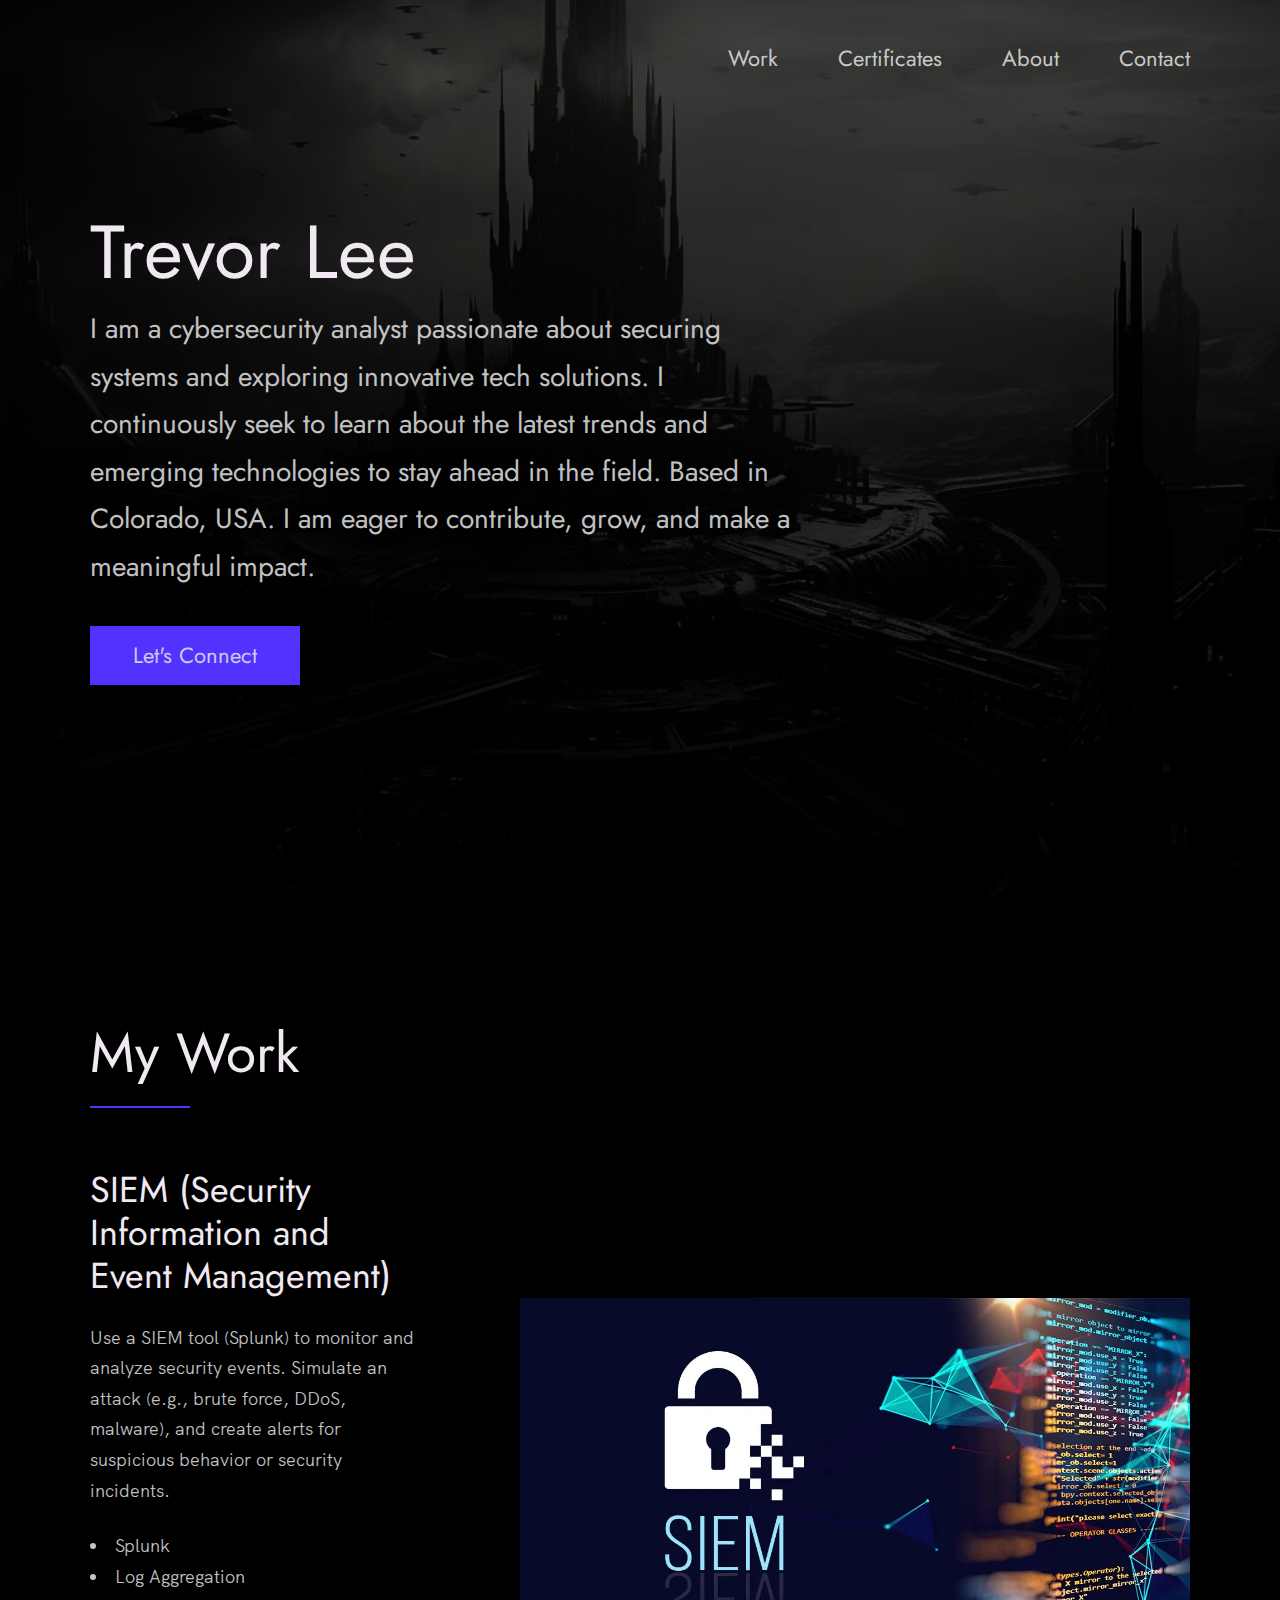
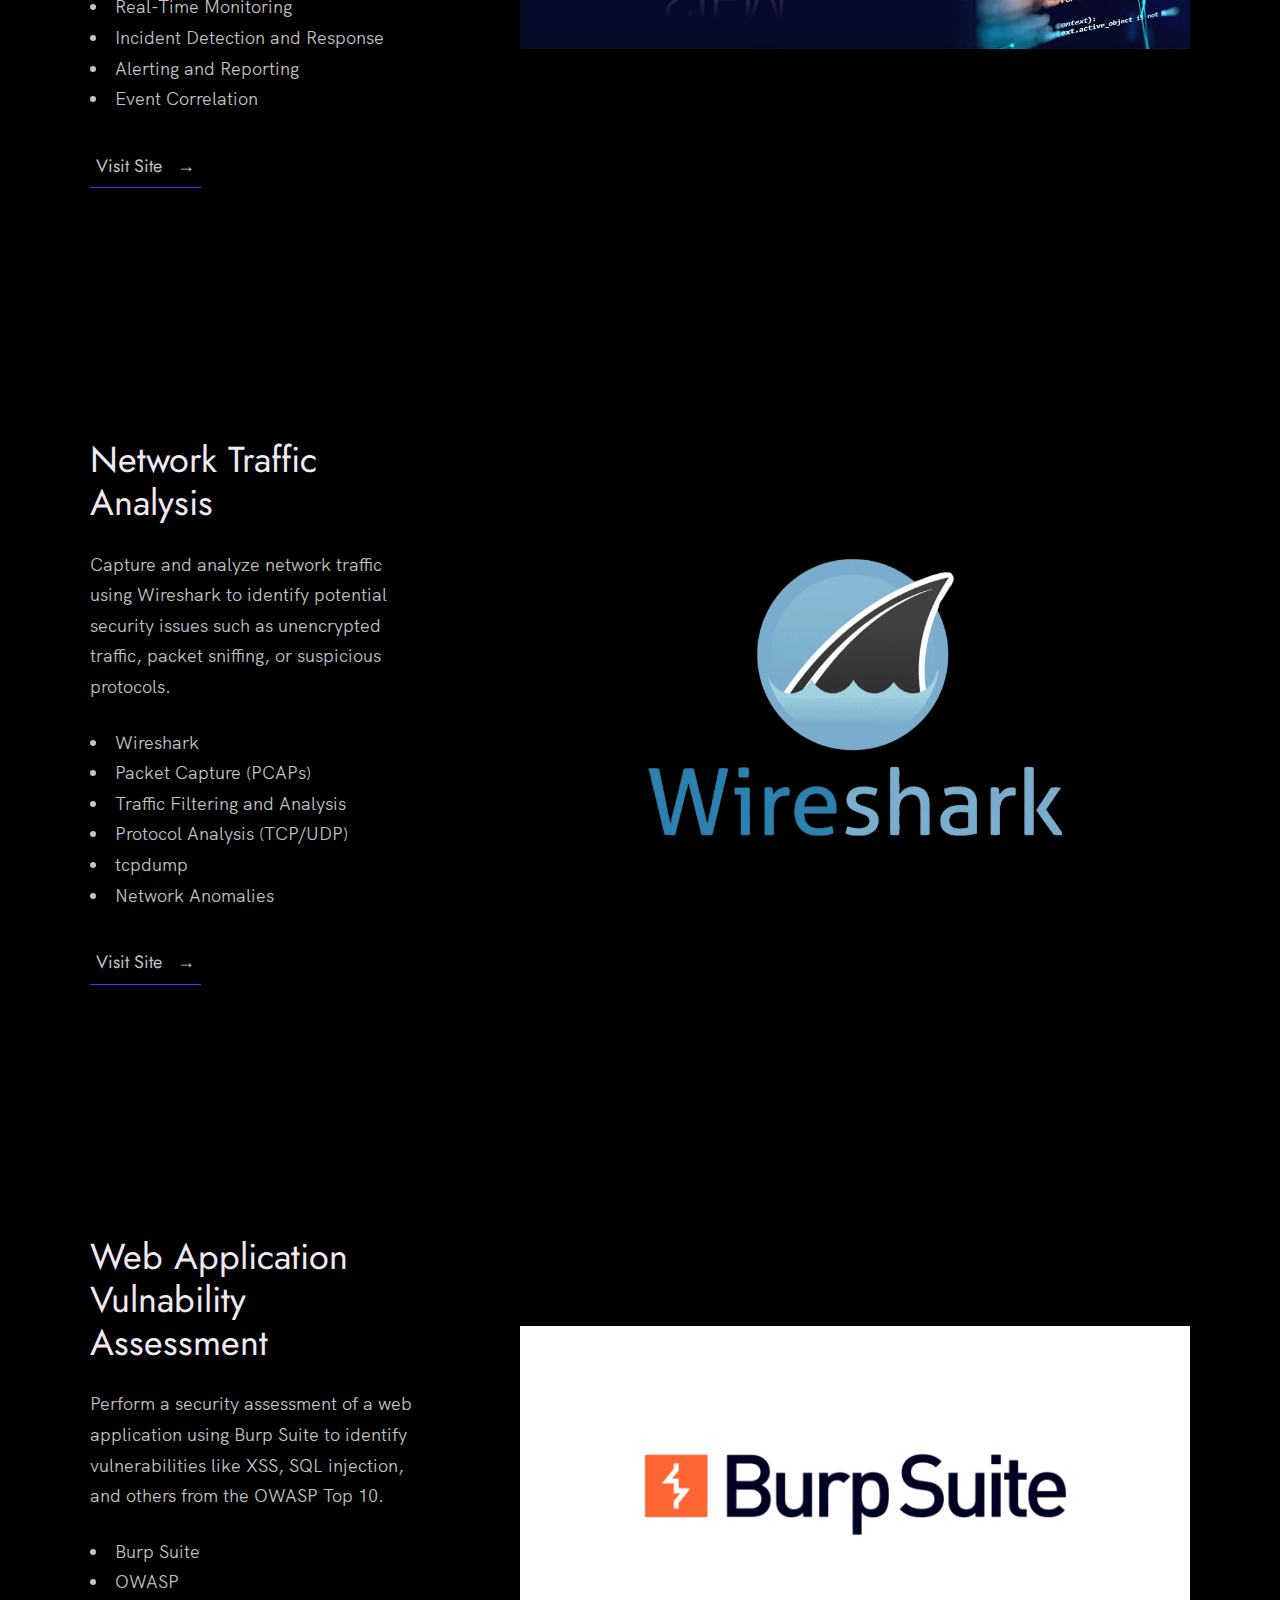
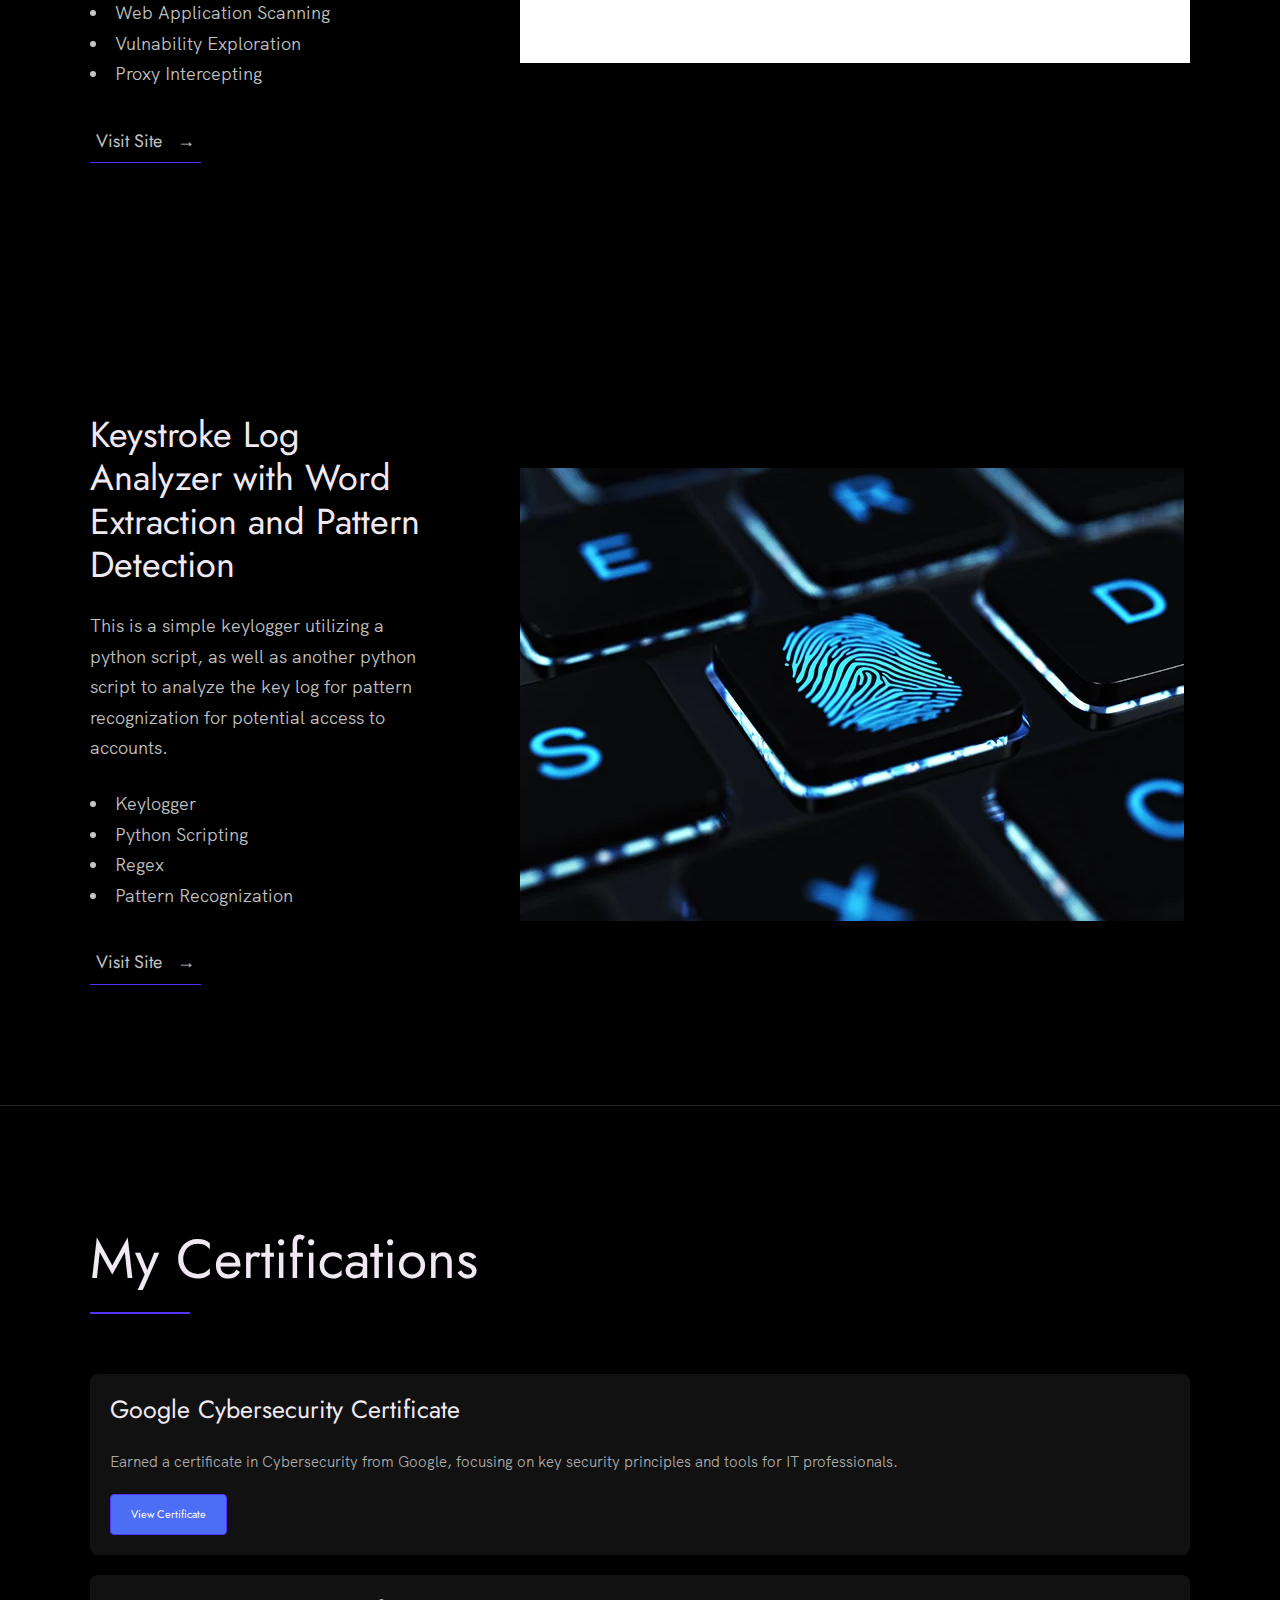
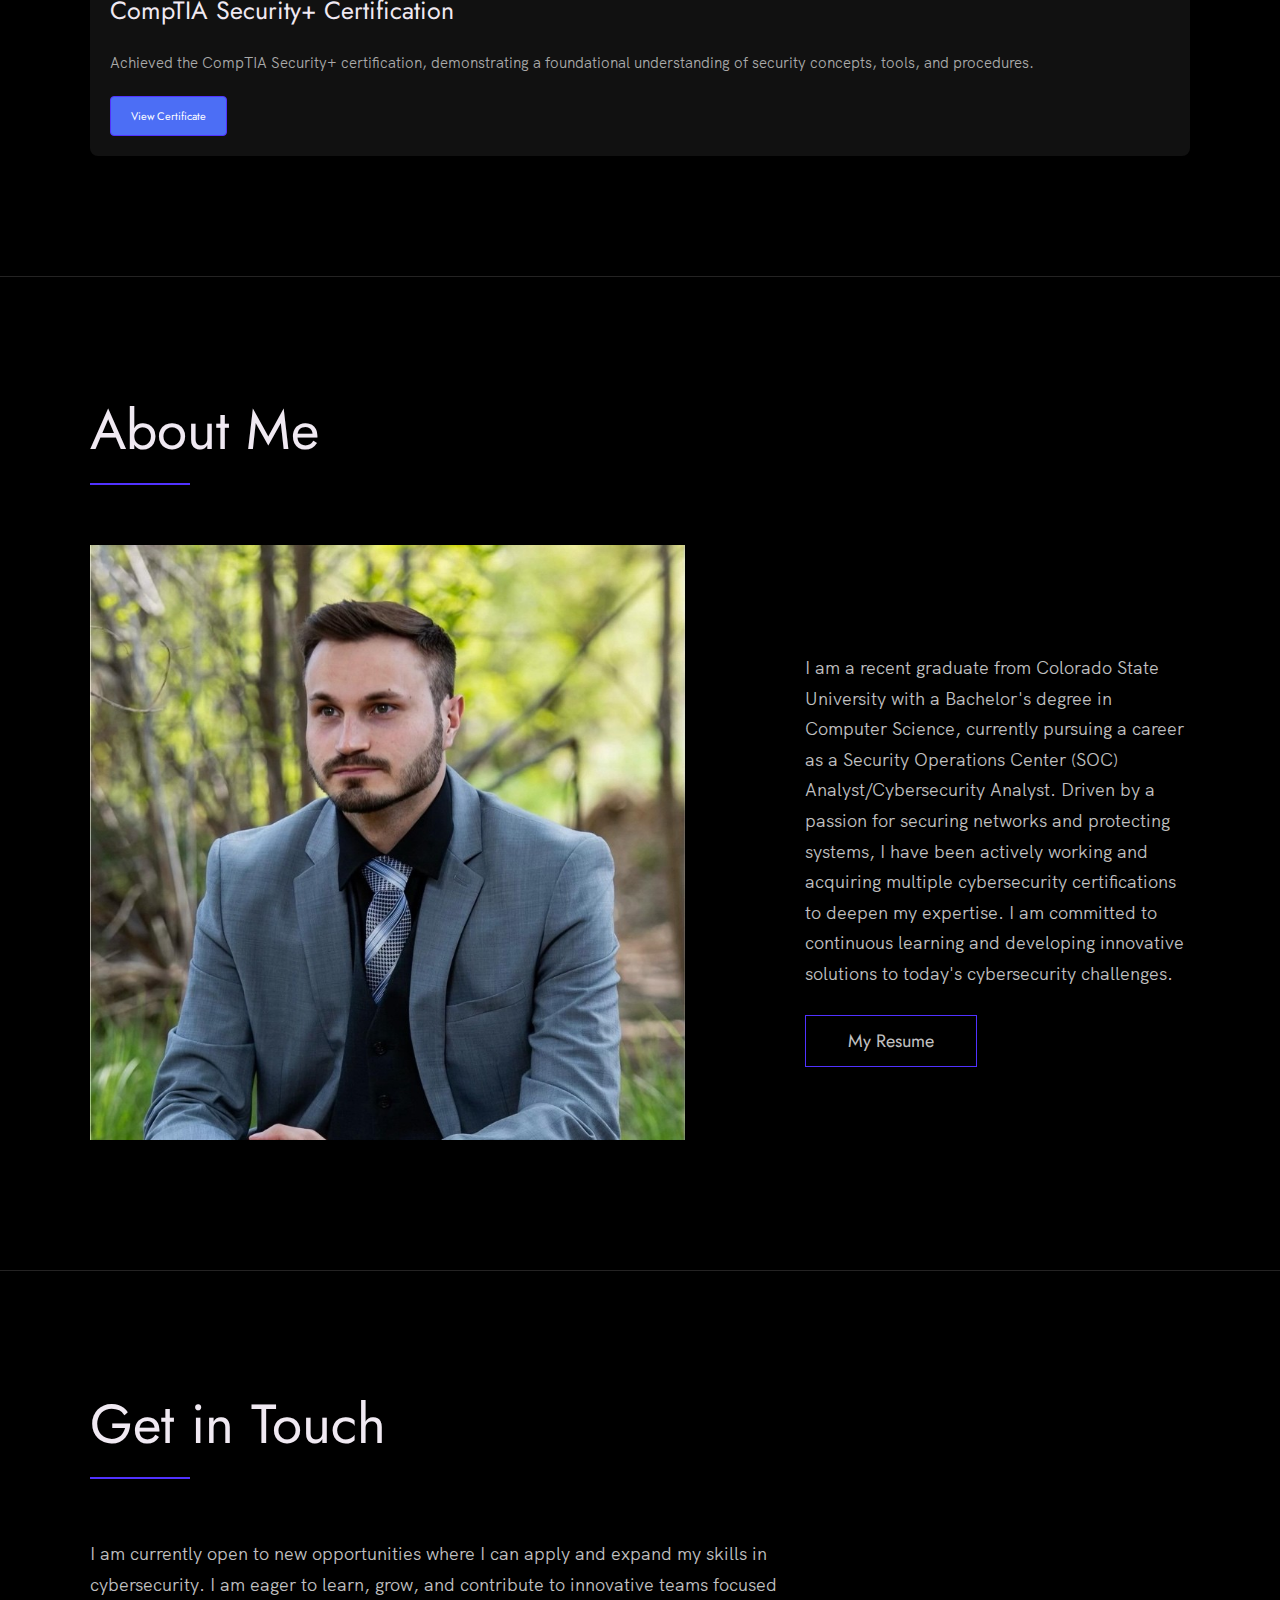
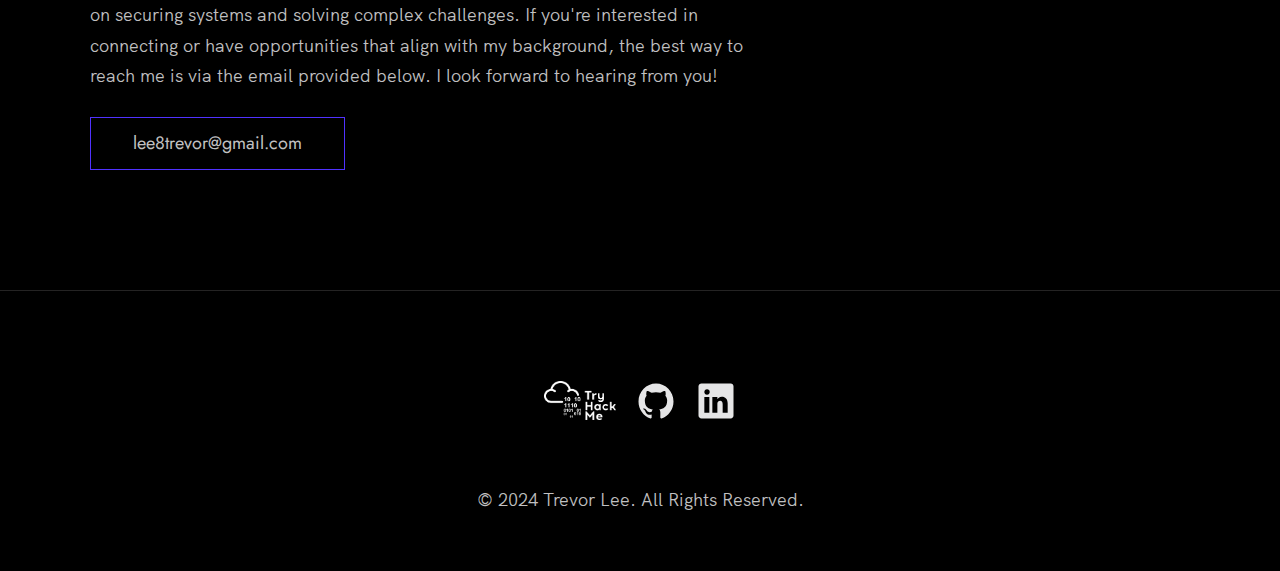
<file: index.html>
<!DOCTYPE html>
<html lang="en">

<head>
  <meta charset="UTF-8" />
  <meta name="viewport" content="width=device-width, initial-scale=1.0" />
  <link rel="shortcut icon" type="image/png" href="./images/TCL_1.png" />

  <!-- Put your site title here -->
  <title>
    Trevor Lee | Portfolio
  </title>

  <meta name="description" content="Add small description of yourslef.">
  <!-- Add some coding keywords below, Ex: (React, CSS etc) -->
  <meta name="keywords" content="Put your name, skills and some coding keywords" />
  <link rel="stylesheet" href="index.css" />
</head>

<body>

  <!-- ***** Header ***** -->

  <header class="header" role="banner" id="top">
    <div class="row">
      <nav class="nav" role="navigation">
        <ul class="nav__items">
          <li class="nav__item"><a href="#work" class="nav__link">Work</a></li>
          <li class="nav__item"><a href="#certificates" class="nav__link">Certificates</a></li>
          <li class="nav__item">
            <a href="#about" class="nav__link">About</a>
          </li>
          <li class="nav__item">
            <a href="#contact" class="nav__link">Contact</a>
          </li>
        </ul>
      </nav>
    </div>
    <div class="header__text-box row">
      <div class="header__text">
        <h1 class="heading-primary">
          <!-- Replace the following name with your name -->
          <span>Trevor Lee</span>
        </h1>
        <!-- Put a small paragraph about yourself -->
        <p>I am a cybersecurity analyst passionate about securing systems and exploring innovative tech solutions. I continuously seek to learn about the latest trends and emerging technologies to stay ahead in the field. 
           Based in Colorado, USA. I am eager to contribute, grow, and make a meaningful impact. </p>
        <a href="#contact" class="btn btn--blue">Let's Connect</a>
      </div>
    </div>
  </header>

  <main role="main">

    <!-- ***** Work ***** -->

    <section class="work" id="work">
      <div class="row">
        <h2>My Work</h2>
        <div class="work__boxes">

          <!-- Each div with the work__box class is a project. -->

          <div class="work__box">
            <div class="work__text">
              <h3>SIEM (Security Information and Event Management)</h3>
              <p>
                Use a SIEM tool (Splunk) to monitor and analyze security events. 
                Simulate an attack (e.g., brute force, DDoS, malware), and create alerts for suspicious behavior or security incidents.
              </p>
              <ul class="work__list">
                <li>Splunk</li>
                <li>Log Aggregation</li>
                <li>Real-Time Monitoring</li>
                <li>Incident Detection and Response</li>
                <li>Alerting and Reporting</li>
                <li>Event Correlation</li>
              </ul>

              <div class="work__links">
                <a href="project1.html" target="_blank" class="link__text">
                  Visit Site <span>&rarr;</span>
                </a>
                <!--
                <a href="project1.html" title="View Source Code" target="_blank">
                  <img src="./images/github.svg" class="work__code" alt="GitHub">
                </a>
                -->
              </div>
            </div>
            <div class="work__image-box">
              <img src="./images/what-is-siem.webp" class="work__image" alt="Project 1" />
            </div>
          </div>

          <div class="work__box">
            <div class="work__text">
              <h3>Network Traffic Analysis</h3>
              <p>
                Capture and analyze network traffic using Wireshark to identify potential security issues such as 
                unencrypted traffic, packet sniffing, or suspicious protocols.
              </p>
              <ul class="work__list">
                <li>Wireshark</li>
                <li>Packet Capture (PCAPs)</li>
                <li>Traffic Filtering and Analysis</li>
                <li>Protocol Analysis (TCP/UDP)</li>
                <li>tcpdump</li>
                <li>Network Anomalies</li>
              </ul>

              <div class="work__links">
                <a href="project2.html" target="_blank" class="link__text">
                  Visit Site <span>&rarr;</span>
                </a>
              </div>
            </div>
            <div class="work__image-box">
              <img src="./images/Wireshark.webp" class="work__image" alt="Project 2" />
            </div>
          </div>

          <div class="work__box">
            <div class="work__text">
              <h3>Web Application Vulnability Assessment</h3>
              <p>
                Perform a security assessment of a web application using Burp Suite 
                to identify vulnerabilities like XSS, SQL injection, and others from the OWASP Top 10.
              </p>
              <ul class="work__list">
                <li>Burp Suite</li>
                <li>OWASP</li>
                <li>Web Application Scanning</li>
                <li>Vulnability Exploration</li>
                <li>Proxy Intercepting</li>
              </ul>

              <div class="work__links">
                <a href="project3.html" target="_blank" class="link__text">
                  Visit Site <span>&rarr;</span>
                </a>
              </div>
            </div>
            <div class="work__image-box">
              <img src="./images/burp2.png" class="work__image" alt="Project 3" />
            </div>
          </div>
          <div class="work__box">
            <div class="work__text">
              <h3>Keystroke Log Analyzer with Word Extraction and Pattern Detection</h3>
              <p>
                This is a simple keylogger utilizing a python script, as well as another python script
                 to analyze the key log for pattern recognization for potential access to accounts.
              </p>
              <ul class="work__list">
                <li>Keylogger</li>
                <li>Python Scripting</li>
                <li>Regex</li>
                <li>Pattern Recognization</li>
              </ul>

              <div class="work__links">
                <a href="project4.html" target="_blank" class="link__text">
                  Visit Site <span>&rarr;</span>
                </a>
              </div>
            </div>
            <div class="work__image-box">
              <img src="./images/keylogger.webp" class="work__image" alt="Project 4" />
            </div>
          </div>
        </div>
      </div>
    </section>

    <!-- ***** Certificates ***** -->

    <section class="certificates" id="certificates">
      <div class="row">
        <h2>My Certifications</h2>
        <div class="certificates__list">
          <div class="certificate__box">
            <h3>Google Cybersecurity Certificate</h3>
            <p>Earned a certificate in Cybersecurity from Google, focusing on key security principles and tools for IT professionals.</p>
            <a href="https://www.coursera.org/account/accomplishments/professional-cert/4SEHAYLNLQ9C?utm_source=link&utm_medium=certificate&utm_content=cert_image&utm_campaign=pdf_header_button&utm_product=prof" target="_blank" class="btn btn--blue">View Certificate</a>
          </div>

          <div class="certificate__box">
            <h3>CompTIA Security+ Certification</h3>
            <p>Achieved the CompTIA Security+ certification, demonstrating a foundational understanding of security concepts, tools, and procedures.</p>
            <a href="https://www.certmetrics.com/comptia/public/verification.aspx?code=3T722F97KRK0VY38" target="_blank" class="btn btn--blue">View Certificate</a>
          </div>
        </div>
      </div>
    </section>





    <section class="about" id="about">
      <div class="row">
        <h2>About Me</h2>
        <div class="about__content">
          <div class="about__text">
            <!-- Replace the below paragraph with info about yourself -->
            <p>
              I am a recent graduate from Colorado State University with a Bachelor's degree
              in Computer Science, currently pursuing a career as a Security Operations Center (SOC) Analyst/Cybersecurity Analyst.
              Driven by a passion for securing networks and protecting systems, I have been actively working and acquiring multiple 
              cybersecurity certifications to deepen my expertise. 
              I am committed to continuous learning and developing innovative solutions to today's cybersecurity challenges.
            </p>
            <!-- Provide a link to your resume -->
            <!-- Provide a link to your resume -->

            <a href="Trevor Lee's Resume .pdf" class="btn" target="_blank">My Resume</a>
          </div>


          <div class="about__photo-container">
            <!-- Add a nice photo of yourself -->
            <img class="about__photo" src="./images/Port_image.jpg" alt="" />
          </div>
        </div>
      </div>
    </section>
  </main>

  <!-- ***** Contact ***** -->

  <section class="contact" id="contact">
    <div class="row">
      <h2>Get in Touch</h2>
      <div class="contact__info">
        <p>
          I am currently open to new opportunities where I can apply and expand my skills in cybersecurity.
           I am eager to learn, grow, and contribute to innovative teams focused on securing systems and solving complex challenges.
           If you're interested in connecting or have opportunities that align with my background, the best way to reach me is via the email provided below. 
           I look forward to hearing from you!
        </p>
        <!-- Replace the email with yours -->
        <a href="mailto:lee8trevor@gmail.com" class="btn">lee8trevor@gmail.com</a>
      </div>
    </div>
  </section>

  <!-- ***** Footer ***** -->

  <footer role="contentinfo" class="footer">
    <div class="row">
      <!-- Update the links to point to your accounts -->
      <ul class="footer__social-links">
        <li class="footer__social-link-item">
          <a href="https://tryhackme.com/r/p/lee8trevor" target="_blank" title="Link to TryHackMe">
            <img src="./images/THMlogo-gray_scale.png" class="footer__social-image" alt="Twitter">
          </a>
        </li>
        <li class="footer__social-link-item">
          <a href="https://github.com/Trevor23Lee" target="_blank" title="Link to Github Profile">
            <img src="./images/github.svg" class="footer__social-image" alt="Github">
          </a>
        </li>
        <li class="footer__social-link-item">
          <a href="https://www.linkedin.com/in/trevor-lee-801921231/" target="_blank" title="Link to Linkedin Profile">
            <img src="./images/linkedin.svg"  class="footer__social-image" alt="Linkedin">
          </a>
        </li>
      </ul>
      <p>&copy; 2024 Trevor Lee. All Rights Reserved.</p>
    </div>
  </footer>

  <a href="#top" class="back-to-top" title="Back to Top">
    <img src="./images/arrow-up.svg" alt="Back to Top" class="back-to-top__image"/>
  </a>
  <script src="./index.js"></script>
</body>

</html>
</file>
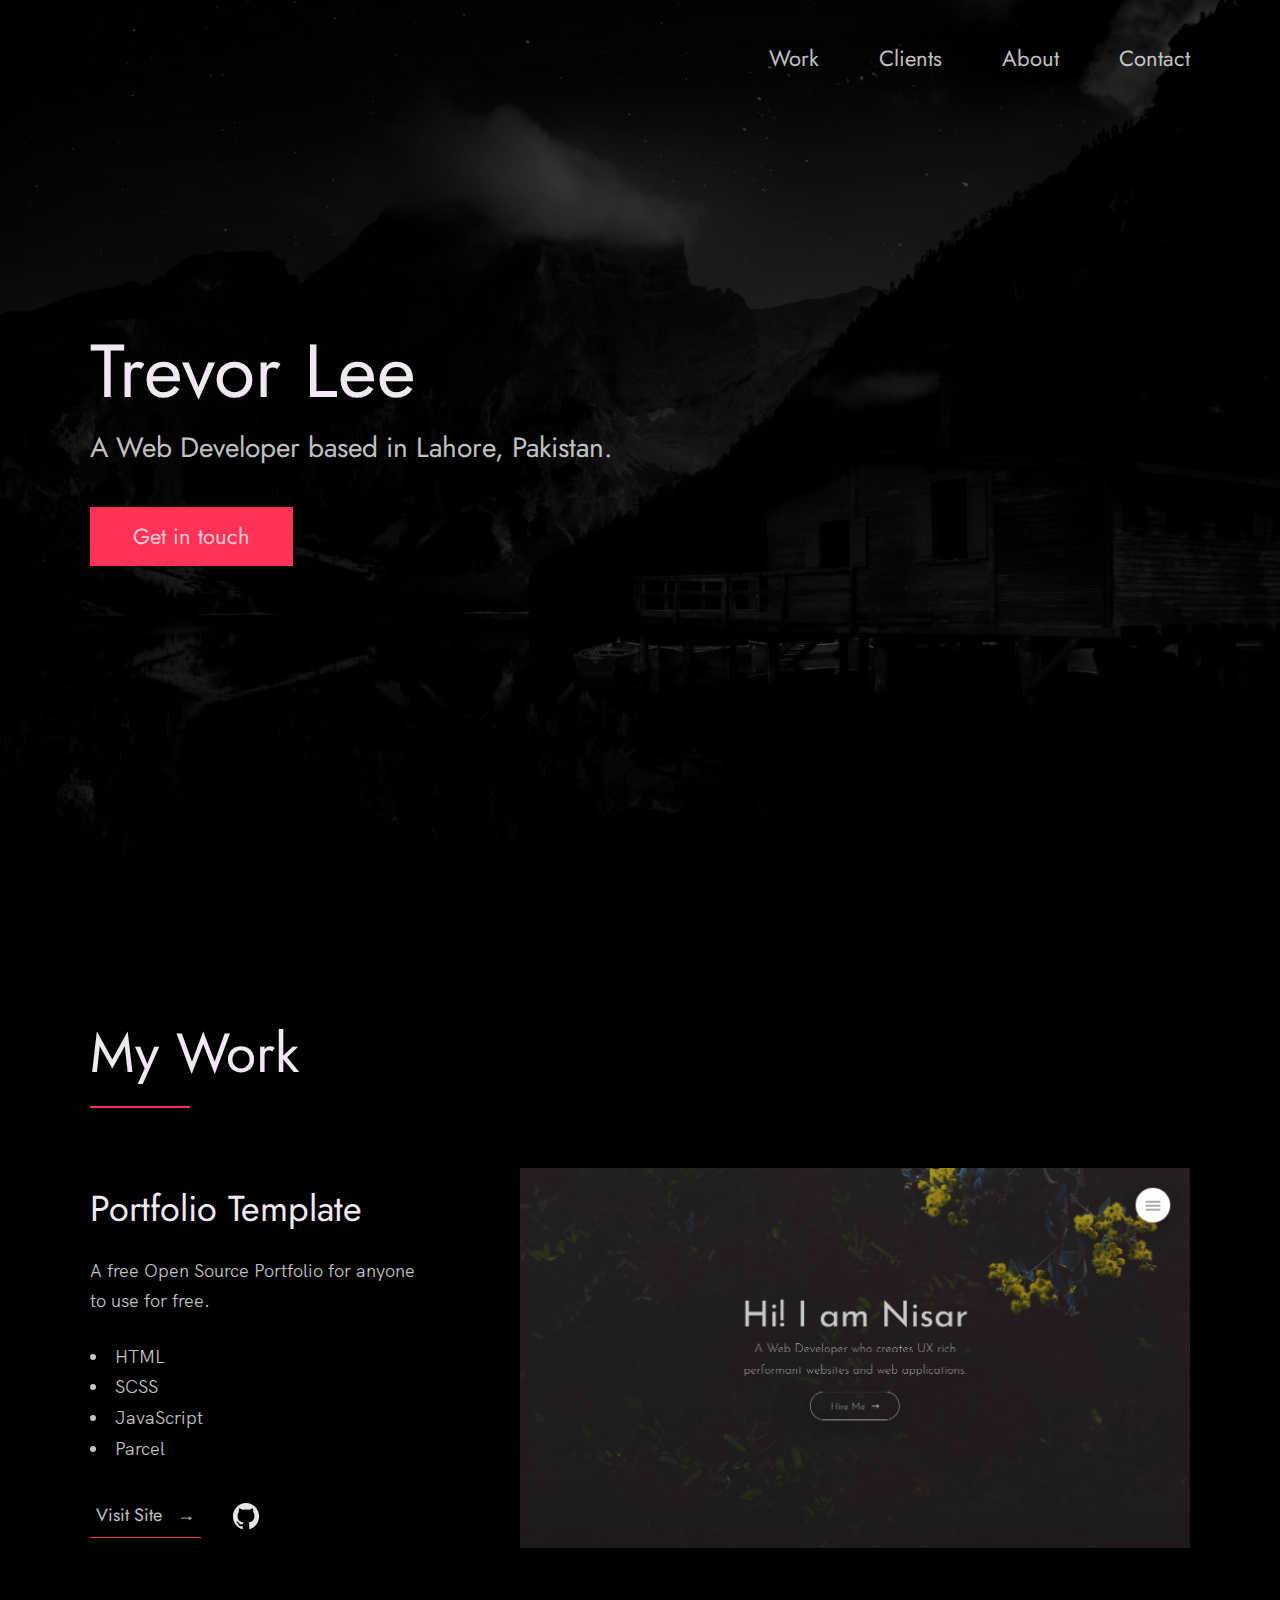
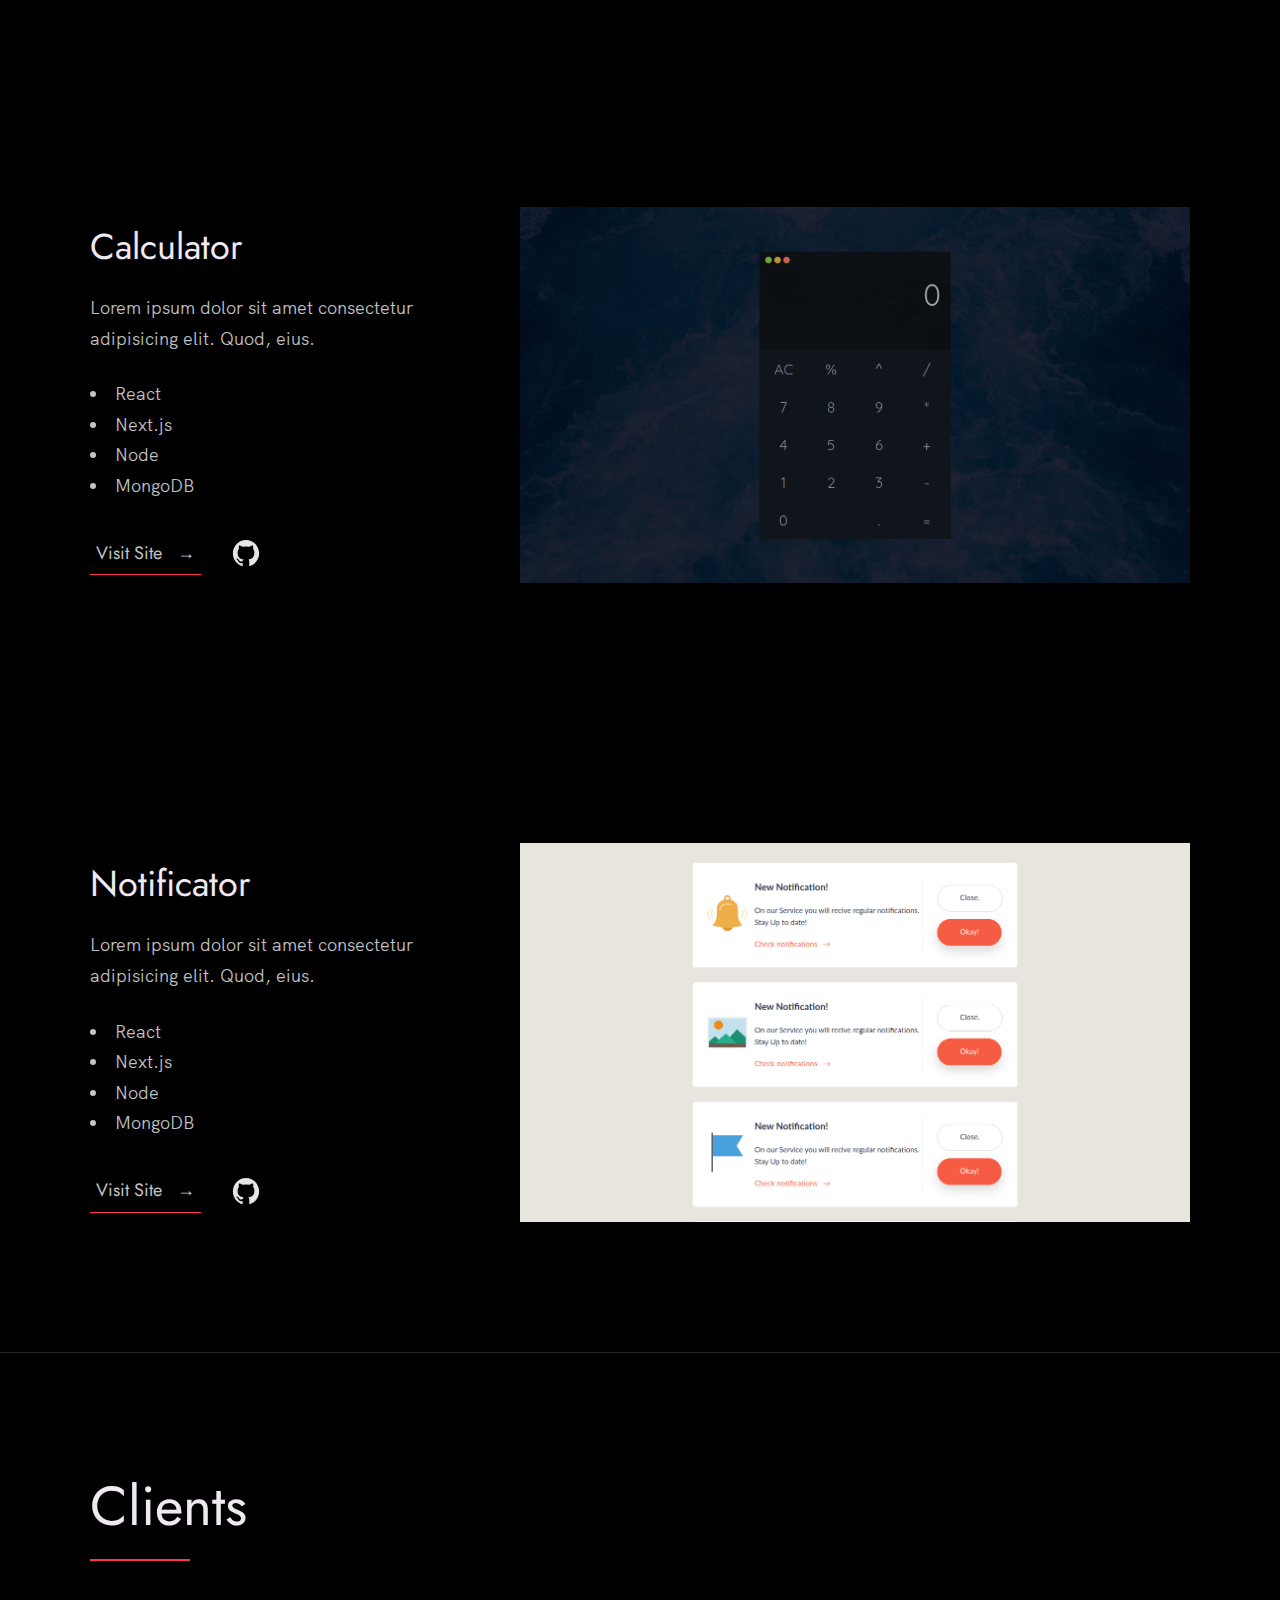
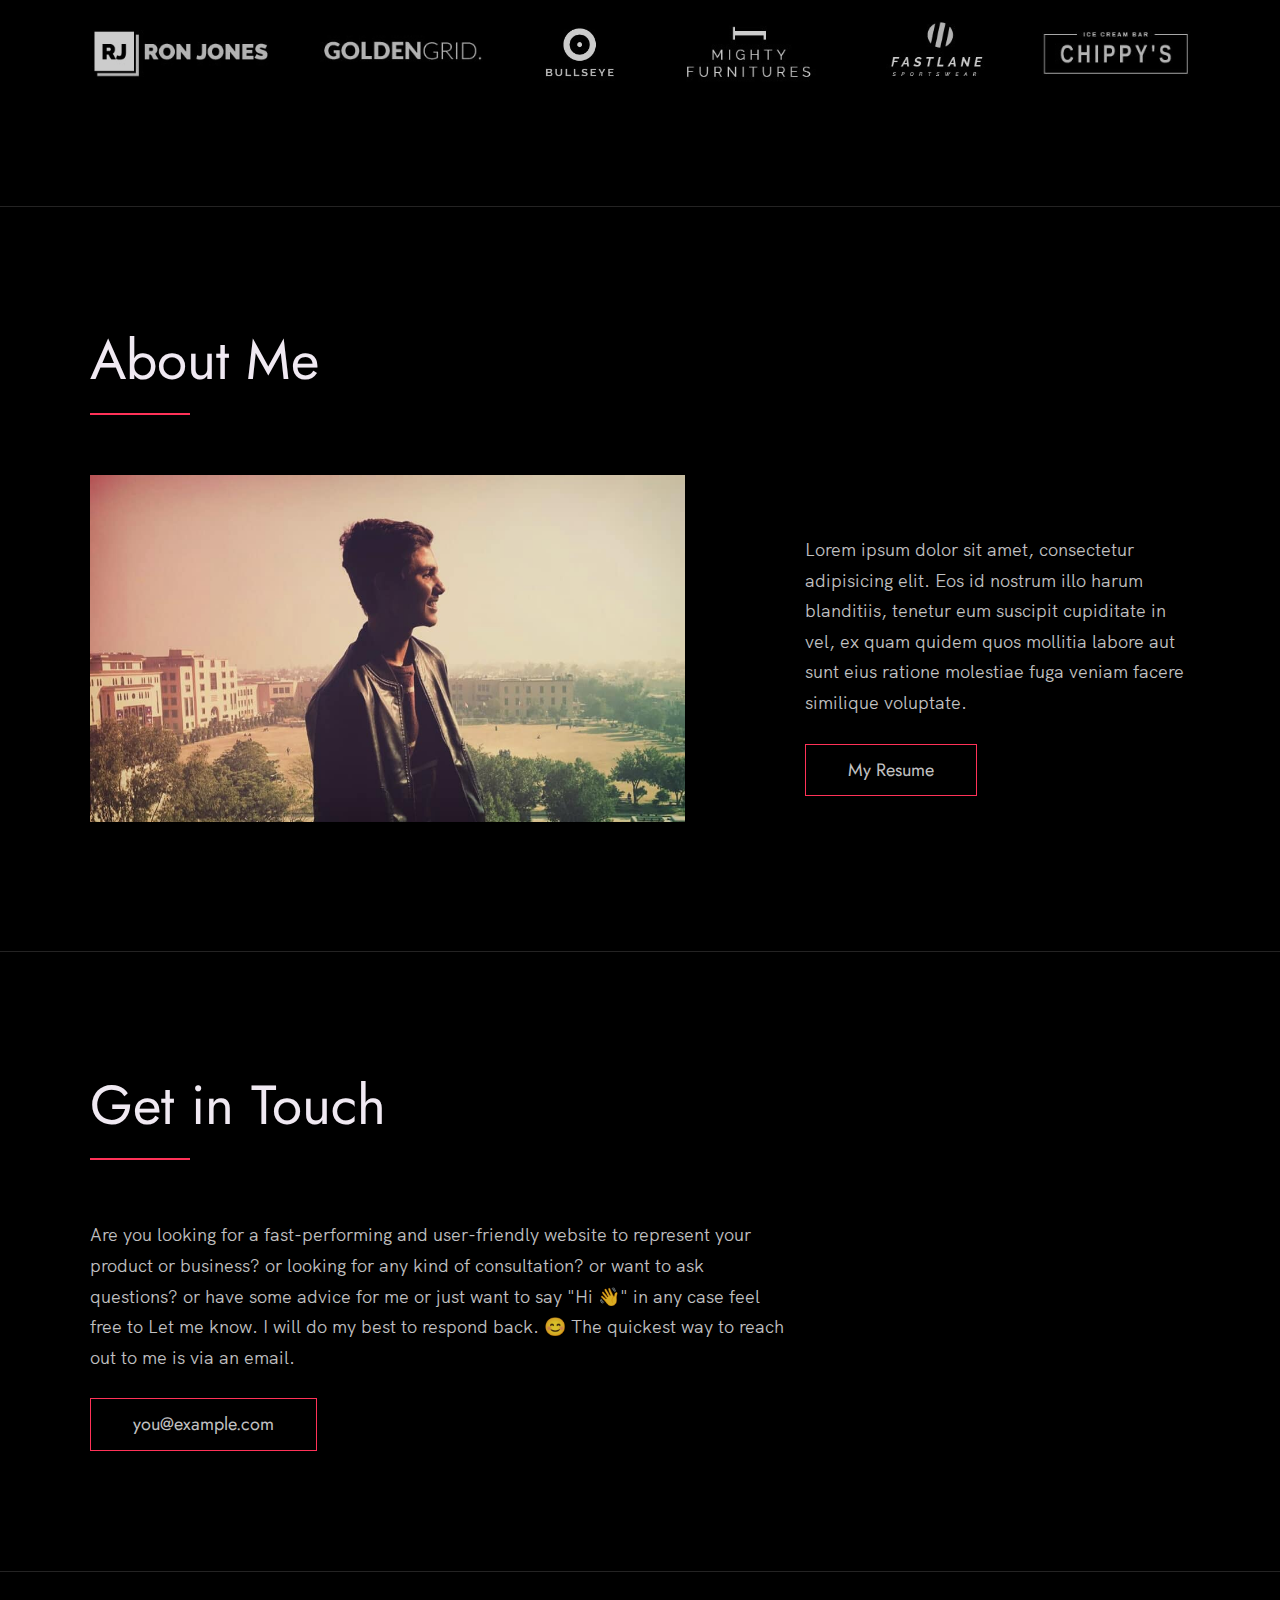
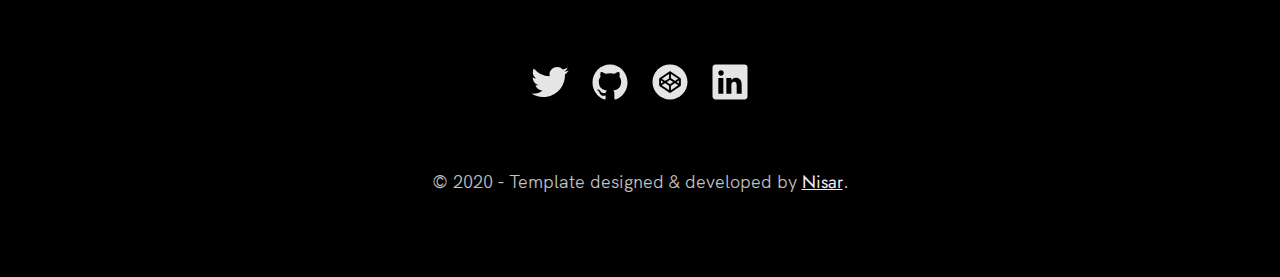
<file: port-temp/index.html>
<!-- 
  Hello 😊.

  This template is designed and developed by Nisar Hassan Naqvi
  for anyone to use for free or customize the way they like.

  Github Repo: https://github.com/nisarhassan12/portfolio-template/
  My Website: https://nisar.dev

  For business & inquires, contact me => syednisarhassan12@gmail.com
-->

<!--
  Follow the instructions written in comments to create your stunning portfolio
-->

<!DOCTYPE html>
<html lang="en">

<head>
  <meta charset="UTF-8" />
  <meta name="viewport" content="width=device-width, initial-scale=1.0" />
  <link rel="shortcut icon" type="image/png" href="./images/favicon.png" />

  <!-- Put your site title here -->
  <title>
    Syed Ali Hussnain | A Web Developer based in Lahore, Pakistan.
  </title>

  <meta name="description" content="Add small description of yourslef.">
  <!-- Add some coding keywords below, Ex: (React, CSS etc) -->
  <meta name="keywords" content="Put your name, skills and some coding keywords" />
  <link rel="stylesheet" href="index.css" />
</head>

<body>

  <!-- ***** Header ***** -->

  <header class="header" role="banner" id="top">
    <div class="row">
      <nav class="nav" role="navigation">
        <ul class="nav__items">
          <li class="nav__item"><a href="#work" class="nav__link">Work</a></li>
          <li class="nav__item"><a href="#clients" class="nav__link">Clients</a></li>
          <li class="nav__item">
            <a href="#about" class="nav__link">About</a>
          </li>
          <li class="nav__item">
            <a href="#contact" class="nav__link">Contact</a>
          </li>
        </ul>
      </nav>
    </div>
    <div class="header__text-box row">
      <div class="header__text">
        <h1 class="heading-primary">
          <!-- Replace the following name with your name -->
          <span>Trevor Lee</span>
        </h1>
        <!-- Put a small paragraph about yourself -->
        <p>A Web Developer based in Lahore, Pakistan.</p>
        <a href="#contact" class="btn btn--pink">Get in touch</a>
      </div>
    </div>
  </header>

  <main role="main">

    <!-- ***** Work ***** -->

    <section class="work" id="work">
      <div class="row">
        <h2>My Work</h2>
        <div class="work__boxes">

          <!-- Each div with the work__box class is a project. -->

          <div class="work__box">
            <div class="work__text">
              <h3>Portfolio Template</h3>
              <p>
                A free Open Source Portfolio for anyone to use for free.
              </p>
              <ul class="work__list">
                <li>HTML</li>
                <li>SCSS</li>
                <li>JavaScript</li>
                <li>Parcel</li>
              </ul>

              <div class="work__links">
                <a href="https://nisar.surge.sh" target="_blank" class="link__text">
                  Visit Site <span>&rarr;</span>
                </a>
                <a href="https://github.com/nisarhassan12/portfolio" title="View Source Code" target="_blank">
                  <img src="./images/github.svg" class="work__code" alt="GitHub">
                </a>
              </div>
            </div>
            <div class="work__image-box">
              <img src="./images/project-1.png" class="work__image" alt="Project 1" />
            </div>
          </div>

          <div class="work__box">
            <div class="work__text">
              <h3>Calculator</h3>
              <p>
                Lorem ipsum dolor sit amet consectetur adipisicing elit. Quod,
                eius.
              </p>
              <ul class="work__list">
                <li>React</li>
                <li>Next.js</li>
                <li>Node</li>
                <li>MongoDB</li>
              </ul>

              <div class="work__links">
                <a href="#" class="link__text">
                  Visit Site <span>&rarr;</span>
                </a>
                <a href="#">
                  <img src="./images/github.svg" class="work__code" title="View Source Code" alt="GitHub">
                </a>
              </div>
            </div>
            <div class="work__image-box">
              <img src="./images/project-2.png" class="work__image" alt="Project 1" />
            </div>
          </div>

          <div class="work__box">
            <div class="work__text">
              <h3>Notificator</h3>
              <p>
                Lorem ipsum dolor sit amet consectetur adipisicing elit. Quod,
                eius.
              </p>
              <ul class="work__list">
                <li>React</li>
                <li>Next.js</li>
                <li>Node</li>
                <li>MongoDB</li>
              </ul>

              <div class="work__links">
                <a href="#" class="link__text">
                  Visit Site <span>&rarr;</span>
                </a>
                <a href="#">
                  <img src="./images/github.svg" class="work__code" title="View Source Code" alt="GitHub">
                </a>
              </div>
            </div>
            <div class="work__image-box">
              <img src="./images/project-3.png" class="work__image" alt="Project 3" />
            </div>
          </div>
        </div>
      </div>
    </section>

    <!-- ***** Clients ***** -->

    <section class="client" id="clients">
      <div class="row">
        <h2>Clients</h2>
        <div class="client__logos">
          <!-- Add logos of the clients or companies you'have worked with. -->
          <img src="./images/ronjones.png" class="client__logo" alt="Company 2" />
          <img src="./images/goldengrid.png" class="client__logo" alt="Company 3" />
          <img src="./images/bullseye.png" class="client__logo" alt="Company 1" />
          <img src="./images/mighty-furnitures.png" class="client__logo" alt="Company 1" />
          <img src="./images/fastlane.png" class="client__logo" alt="Company 3" />
          <img src="./images/chippy.png" class="client__logo" alt="Company 1" />
        </div>
      </div>
    </section>

    <!-- ***** About ***** -->

    <section class="about" id="about">
      <div class="row">
        <h2>About Me</h2>
        <div class="about__content">
          <div class="about__text">
            <!-- Replace the below paragraph with info about yourself -->
            <p>
              Lorem ipsum dolor sit amet, consectetur adipisicing elit. Eos id
              nostrum illo harum blanditiis, tenetur eum suscipit cupiditate
              in vel, ex quam quidem quos mollitia labore aut sunt eius
              ratione molestiae fuga veniam facere similique voluptate.
            </p>
            <!-- Provide a link to your resume -->
            <a href="#" class="btn">My Resume</a>
          </div>

          <div class="about__photo-container">
            <!-- Add a nice photo of yourself -->
            <img class="about__photo" src="./images/syed-ali-hussnain.jpg" alt="" />
          </div>
        </div>
      </div>
    </section>
  </main>

  <!-- ***** Contact ***** -->

  <section class="contact" id="contact">
    <div class="row">
      <h2>Get in Touch</h2>
      <div class="contact__info">
        <p>
          Are you looking for a fast-performing and user-friendly website to
          represent your product or business? or looking for any kind of
          consultation? or want to ask questions? or have some advice for me
          or just want to say "Hi 👋" in any case feel free to Let me know. I
          will do my best to respond back. 😊 The quickest way to reach out to
          me is via an email.
        </p>
        <!-- Replace the email with yours -->
        <a href="mailto:you@example.com" class="btn">you@example.com</a>
      </div>
    </div>
  </section>

  <!-- ***** Footer ***** -->

  <footer role="contentinfo" class="footer">
    <div class="row">
      <!-- Update the links to point to your accounts -->
      <ul class="footer__social-links">
        <li class="footer__social-link-item">
          <a href="https://twitter.com/nisarhassan12/" title="Link to Twitter Profile">
            <img src="./images/twitter.svg" class="footer__social-image" alt="Twitter">
          </a>
        </li>
        <li class="footer__social-link-item">
          <a href="https://github.com/nisarhassan12/" title="Link to Github Profile">
            <img src="./images/github.svg" class="footer__social-image" alt="Github">
          </a>
        </li>
        <li class="footer__social-link-item">
          <a href="https://codepen.io/nisar_hassan" title="Link to Codepen Profile">
            <img src="./images/codepen.svg" class="footer__social-image" alt="Codepen">
          </a>
        </li>
        <li class="footer__social-link-item">
          <a href=https://www.linkedin.com/in/nisar-hassan-naqvi-413466199/">
            <img src="./images/linkedin.svg" title="Link to Linkedin Profile" class="footer__social-image" alt="Linkedin">
          </a>
        </li>
      </ul>

      <!-- If you give me some credit by keeping the below paragraph, will be huge for me 😊 Thanks. -->
      <p>
        &copy; 2020 - Template designed & developed by <a href="https://nisar.dev" class="link">Nisar</a>.
      </p>
      <div class="footer__github-buttons">
        <iframe
          src="https://ghbtns.com/github-btn.html?user=nisarhassan12&repo=portfolio-template&type=watch&count=true"
          frameborder="0" scrolling="0" width="170" height="20" title="Watch Portfolio Template on GitHub">
        </iframe>
      </div>
    </div>
  </footer>

  <a href="#top" class="back-to-top" title="Back to Top">
    <img src="./images/arrow-up.svg" alt="Back to Top" class="back-to-top__image"/>
  </a>
  <script src="./index.js"></script>
</body>

</html>
</file>
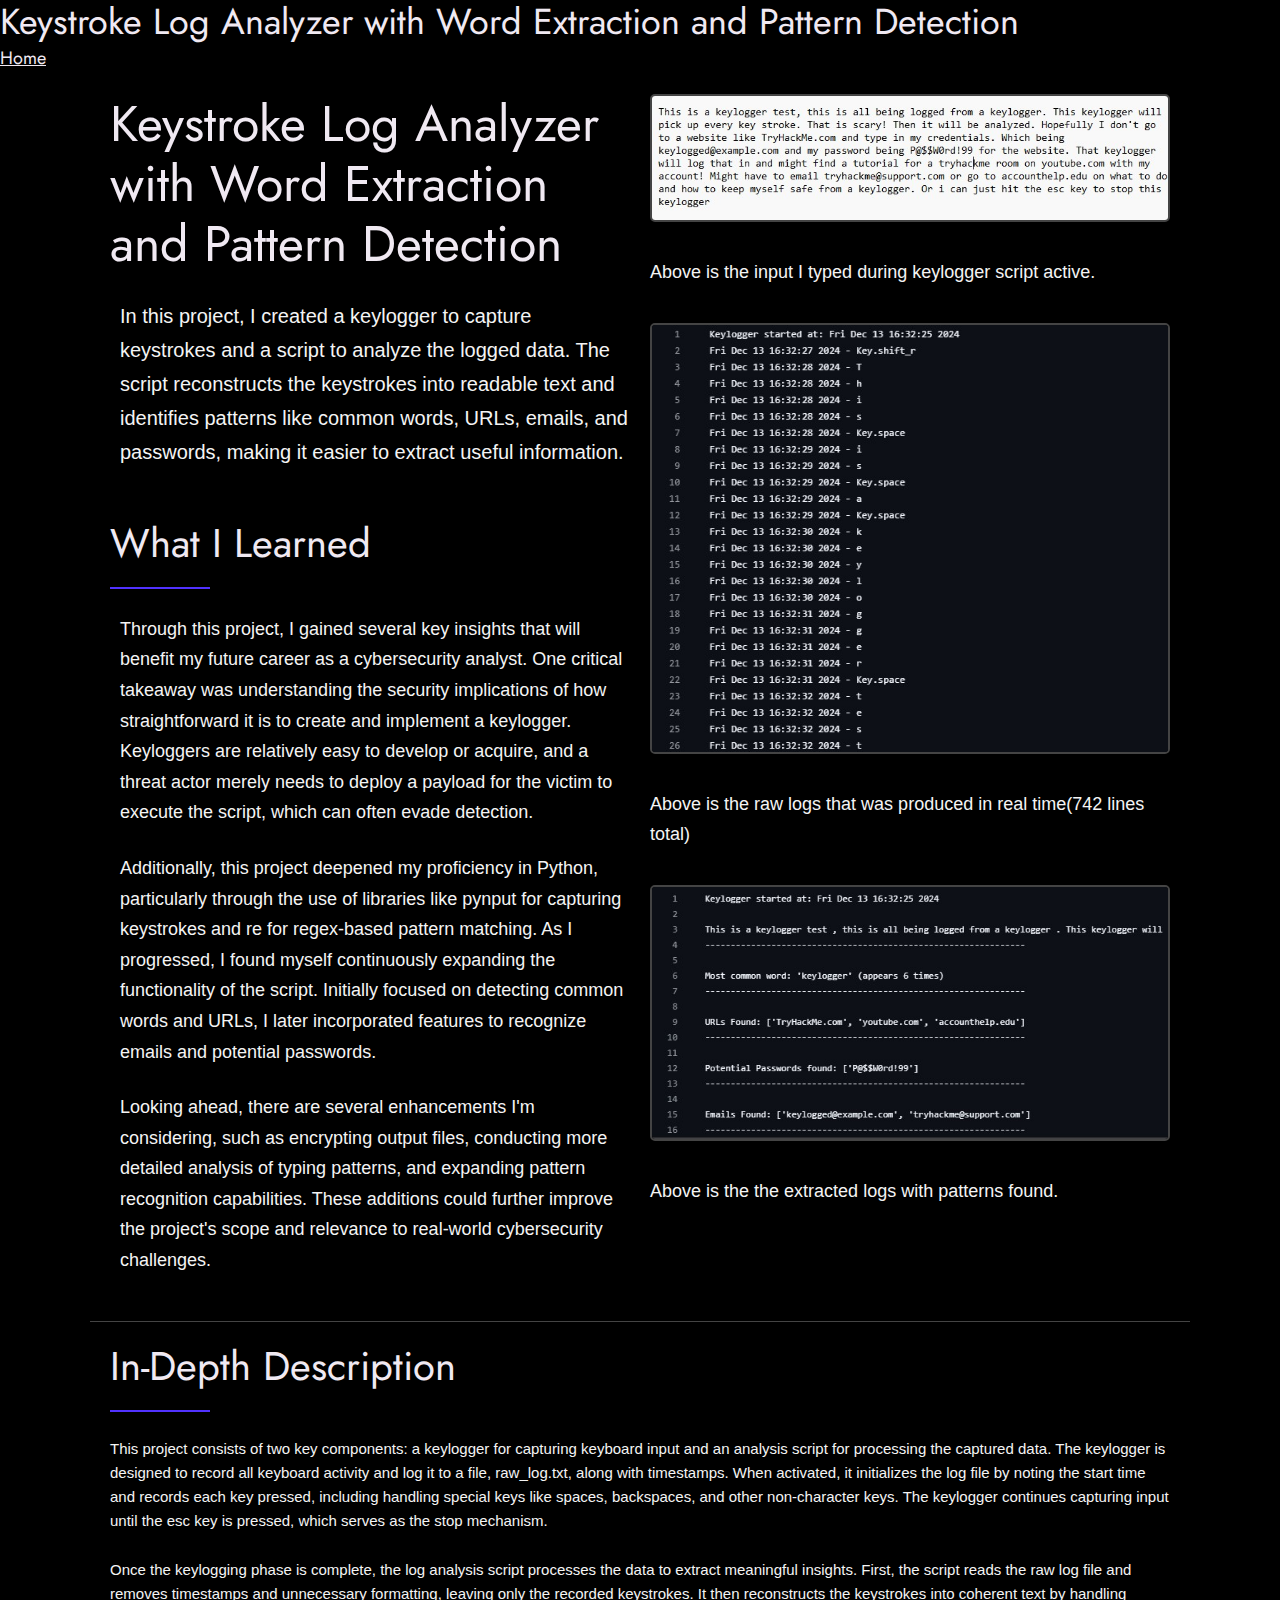
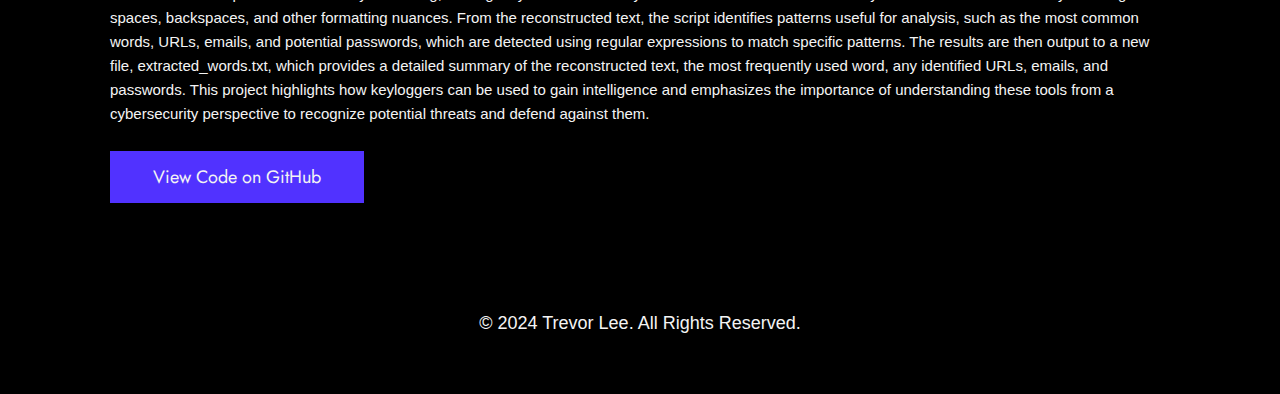
<file: project4.html>
<!DOCTYPE html>
<html lang="en">
<head>
  <meta charset="UTF-8">
  <meta name="viewport" content="width=device-width, initial-scale=1.0">
  <link rel="shortcut icon" type="image/png" href="./images/TCL_1.png" />
  <title>Trevor Lee | Project 4</title>
  <link rel="stylesheet" href="index.css"> <!-- Link to your existing CSS file -->
</head>
<body class="dark-theme"> <!-- Consistent dark theme class -->

    <header id="top">
        <h1>Keystroke Log Analyzer with Word Extraction and Pattern Detection</h1>
        <nav>
          <a href="index.html">Home</a>
        </nav>
      </header>

  <main role="main" class="project-content">
    <div class="row project__container">
      <!-- Left Side: Project Description and What I Learned -->
      <div class="project__details">
        <h1 class="project__title">Keystroke Log Analyzer with Word Extraction and Pattern Detection</h1>
        <p class="project__description">
            In this project, I created a keylogger to capture keystrokes and a script to analyze the logged data. 
            The script reconstructs the keystrokes into readable text and identifies patterns like common words, URLs, emails, and passwords, making it easier to extract useful information.
        </p>

        <h2 class="project__subheading">What I Learned</h2>
        <ul class="project__learnings">
          <p>
            Through this project, I gained several key insights that will benefit my future career as a cybersecurity analyst. One critical takeaway was understanding the security
             implications of how straightforward it is to create and implement a keylogger. Keyloggers are relatively easy to develop or acquire, and a threat actor merely needs to
              deploy a payload for the victim to execute the script, which can often evade detection.
          </p>
          <p>
            Additionally, this project deepened my proficiency in Python, particularly through the use of libraries like pynput for capturing keystrokes and re for regex-based pattern matching. 
            As I progressed, I found myself continuously expanding the functionality of the script. Initially focused on detecting common words and URLs, I later incorporated features to recognize emails and potential passwords.
          </p>
          <p>
            Looking ahead, there are several enhancements I'm considering, such as encrypting output files, conducting more detailed analysis of typing patterns, and expanding pattern recognition capabilities. 
            These additions could further improve the project's scope and relevance to real-world cybersecurity challenges.
          </p>
        </ul>
      </div>

      <!-- Right Side: Project Images -->
      <div class="project__images">
        <img src="./project_images/keylogger_test.jpg" alt="Project Screenshot 1" class="project__image">
        <p>Above is the input I typed during keylogger script active.</p>
        <img src="./project_images/raw_logs_keylogger_shorter.jpg" alt="Project Screenshot 2" class="project__image">
        <p>Above is the raw logs that was produced in real time(742 lines total)</p>
        <img src="./project_images/extracted_logs_updated.jpg" alt="Project Screenshot 3" class="project__image">
        <p>Above is the the extracted logs with patterns found.</p>
      </div>
    </div>

    <!-- Full Width: In-Depth Description and Links -->
    <div class="row project__in-depth">
      <h2 class="project__subheading">In-Depth Description</h2>
      <p>
        This project consists of two key components: a keylogger for capturing keyboard input and an analysis script for processing the captured data. 
        The keylogger is designed to record all keyboard activity and log it to a file, raw_log.txt, along with timestamps. When activated, it initializes
         the log file by noting the start time and records each key pressed, including handling special keys like spaces, backspaces, and other non-character keys.
          The keylogger continues capturing input until the esc key is pressed, which serves as the stop mechanism.
      </p>
      <p>
        Once the keylogging phase is complete, the log analysis script processes the data to extract meaningful insights.
         First, the script reads the raw log file and removes timestamps and unnecessary formatting, leaving only the recorded keystrokes. 
         It then reconstructs the keystrokes into coherent text by handling spaces, backspaces, and other formatting nuances. From the reconstructed text, 
         the script identifies patterns useful for analysis, such as the most common words, URLs, emails, and potential passwords, which are detected using regular expressions
          to match specific patterns. The results are then output to a new file, extracted_words.txt, which provides a detailed summary of the reconstructed text, the most frequently
           used word, any identified URLs, emails, and passwords. This project highlights how keyloggers can be used to gain intelligence and emphasizes the importance of understanding
            these tools from a cybersecurity perspective to recognize potential threats and defend against them.
      </p>
      <a href="https://github.com/Trevor23Lee/Keylogger-Software" target="_blank" class="btn btn--blue">View Code on GitHub</a>
    </div>
  </main>

  <footer class="footer" role="contentinfo">
    <p>&copy; 2024 Trevor Lee. All Rights Reserved.</p>
  </footer>

  <a href="#top" class="back-to-top" title="Back to Top">
    <img src="./images/arrow-up.svg" alt="Back to Top" class="back-to-top__image"/>
  </a>
</body>
</html>
</file>
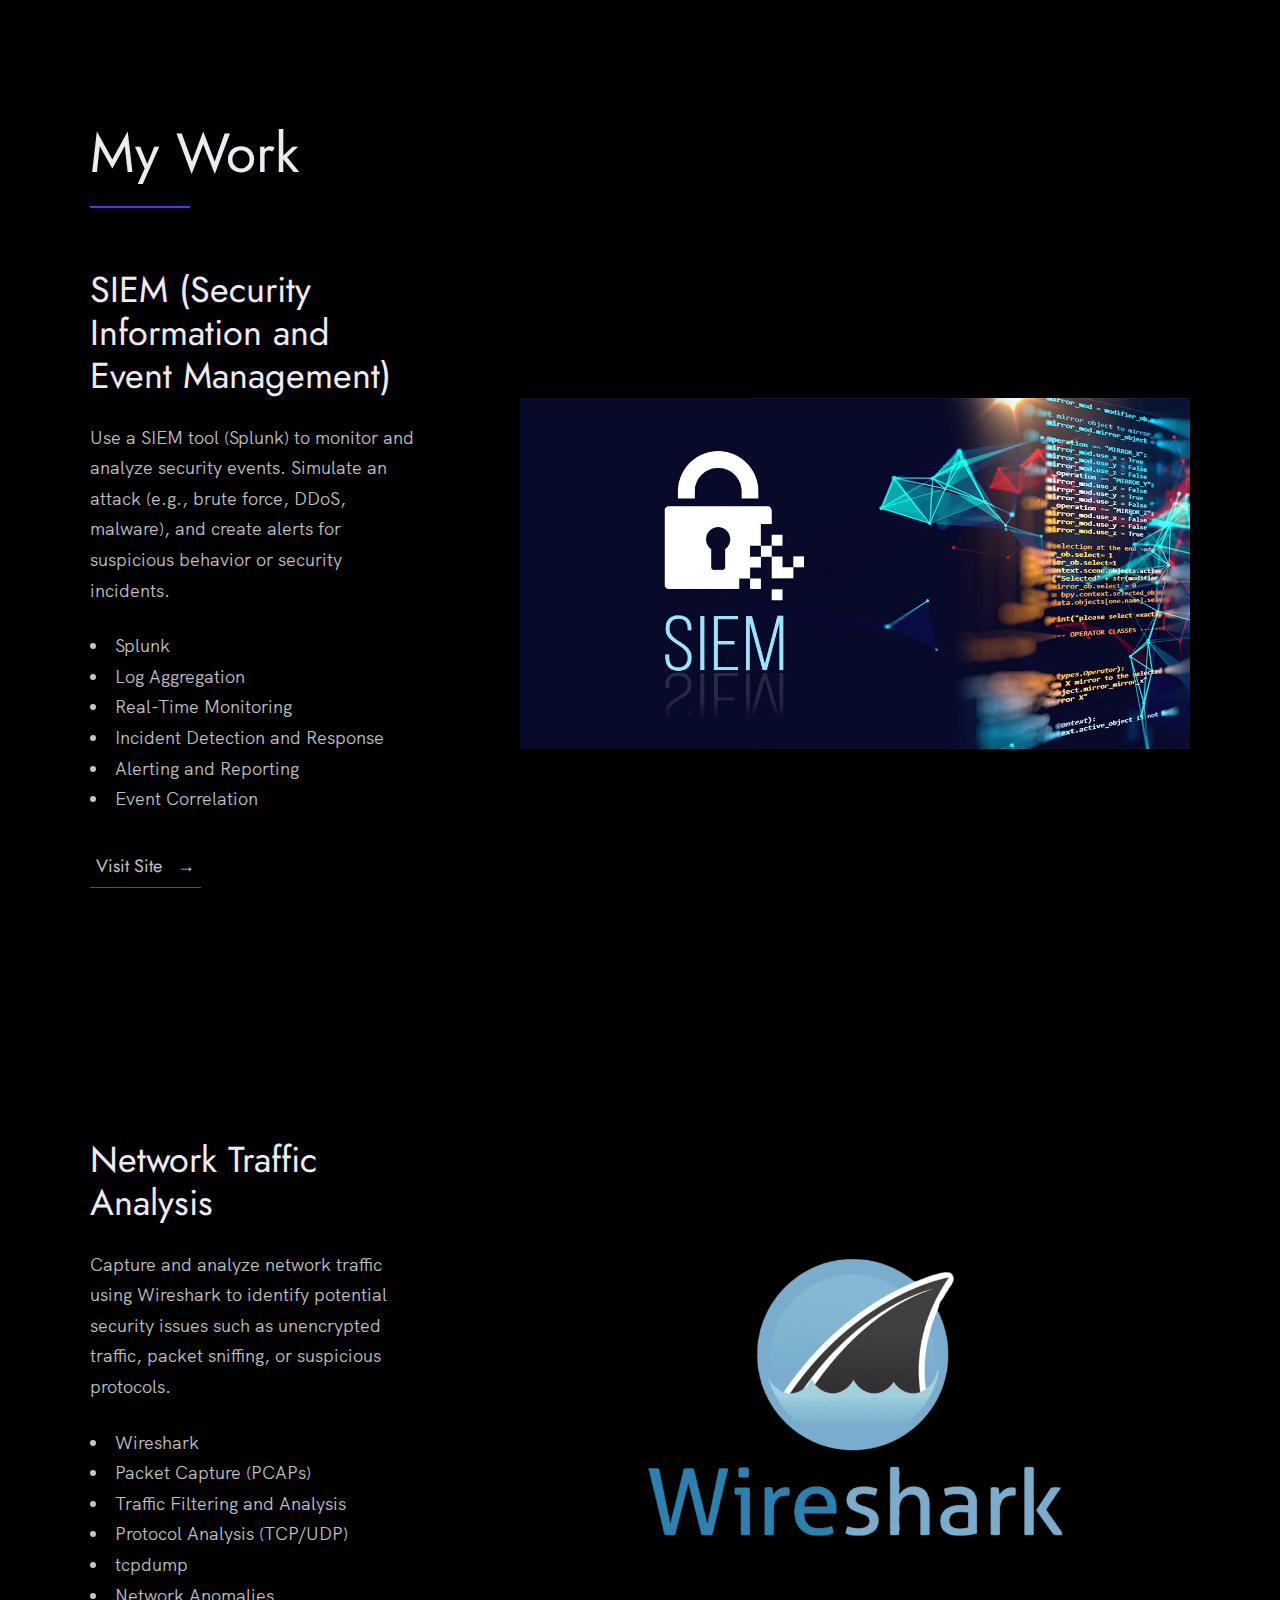
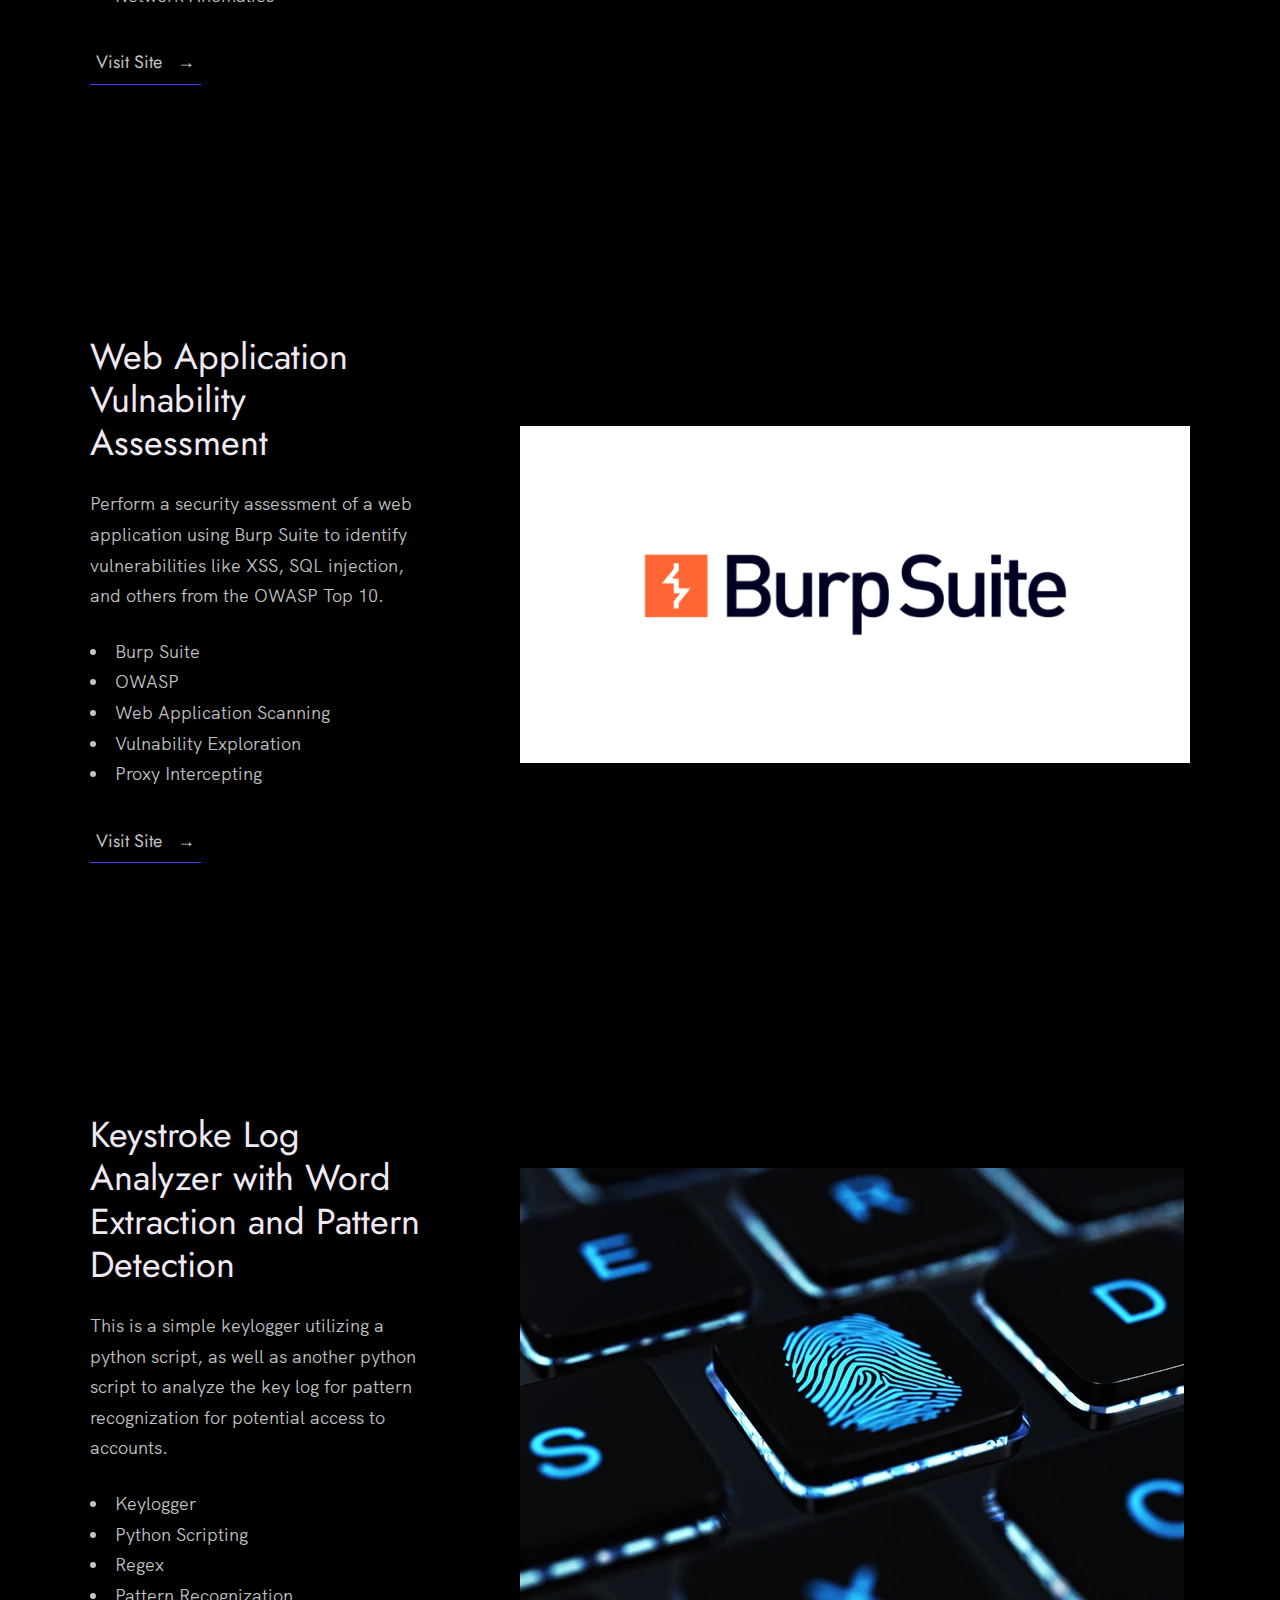
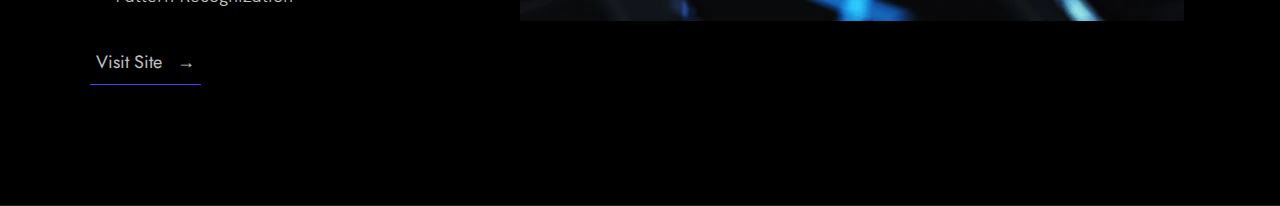
<file: Projects.html>
<!DOCTYPE html>
<html lang="en">
    <head>
  <meta charset="UTF-8">
  <meta name="viewport" content="width=device-width, initial-scale=1.0">
  <link rel="shortcut icon" type="image/png" href="./images/TCL_1.png" />
  <title>Projects
  </title>
  <link rel="stylesheet" href="index.css"> <!-- Link to your existing CSS file -->
</head>
<body>
   <!-- ***** Work ***** -->

    <section class="work" id="work">
      <div class="row">
        <h2>My Work</h2>
        <div class="work__boxes">

          <!-- Each div with the work__box class is a project. -->

          <div class="work__box">
            <div class="work__text">
              <h3>SIEM (Security Information and Event Management)</h3>
              <p>
                Use a SIEM tool (Splunk) to monitor and analyze security events. 
                Simulate an attack (e.g., brute force, DDoS, malware), and create alerts for suspicious behavior or security incidents.
              </p>
              <ul class="work__list">
                <li>Splunk</li>
                <li>Log Aggregation</li>
                <li>Real-Time Monitoring</li>
                <li>Incident Detection and Response</li>
                <li>Alerting and Reporting</li>
                <li>Event Correlation</li>
              </ul>

              <div class="work__links">
                <a href="project1.html" target="_blank" class="link__text">
                  Visit Site <span>&rarr;</span>
                </a>
                <!--
                <a href="project1.html" title="View Source Code" target="_blank">
                  <img src="./images/github.svg" class="work__code" alt="GitHub">
                </a>
                -->
              </div>
            </div>
            <div class="work__image-box">
              <img src="./images/what-is-siem.webp" class="work__image" alt="Project 1" />
            </div>
          </div>

          <div class="work__box">
            <div class="work__text">
              <h3>Network Traffic Analysis</h3>
              <p>
                Capture and analyze network traffic using Wireshark to identify potential security issues such as 
                unencrypted traffic, packet sniffing, or suspicious protocols.
              </p>
              <ul class="work__list">
                <li>Wireshark</li>
                <li>Packet Capture (PCAPs)</li>
                <li>Traffic Filtering and Analysis</li>
                <li>Protocol Analysis (TCP/UDP)</li>
                <li>tcpdump</li>
                <li>Network Anomalies</li>
              </ul>

              <div class="work__links">
                <a href="project2.html" target="_blank" class="link__text">
                  Visit Site <span>&rarr;</span>
                </a>
              </div>
            </div>
            <div class="work__image-box">
              <img src="./images/Wireshark.webp" class="work__image" alt="Project 2" />
            </div>
          </div>

          <div class="work__box">
            <div class="work__text">
              <h3>Web Application Vulnability Assessment</h3>
              <p>
                Perform a security assessment of a web application using Burp Suite 
                to identify vulnerabilities like XSS, SQL injection, and others from the OWASP Top 10.
              </p>
              <ul class="work__list">
                <li>Burp Suite</li>
                <li>OWASP</li>
                <li>Web Application Scanning</li>
                <li>Vulnability Exploration</li>
                <li>Proxy Intercepting</li>
              </ul>

              <div class="work__links">
                <a href="project3.html" target="_blank" class="link__text">
                  Visit Site <span>&rarr;</span>
                </a>
              </div>
            </div>
            <div class="work__image-box">
              <img src="./images/burp2.png" class="work__image" alt="Project 3" />
            </div>
          </div>
          <div class="work__box">
            <div class="work__text">
              <h3>Keystroke Log Analyzer with Word Extraction and Pattern Detection</h3>
              <p>
                This is a simple keylogger utilizing a python script, as well as another python script
                 to analyze the key log for pattern recognization for potential access to accounts.
              </p>
              <ul class="work__list">
                <li>Keylogger</li>
                <li>Python Scripting</li>
                <li>Regex</li>
                <li>Pattern Recognization</li>
              </ul>

              <div class="work__links">
                <a href="project4.html" target="_blank" class="link__text">
                  Visit Site <span>&rarr;</span>
                </a>
              </div>
            </div>
            <div class="work__image-box">
              <img src="./images/keylogger.webp" class="work__image" alt="Project 4" />
            </div>
          </div>
        </div>
      </div>
    </section>
</body>
   
</html>
</file>
<file: index.css>
/* --------------------------------------- */
/* ----- Basic Setup ----- */
/* --------------------------------------- */

@font-face {
    font-family: 'Hk Grotesk';
    font-style: normal;
    font-weight: 400;
    src: url('./fonts/HKGrotesk-Regular.woff') format('woff');
}

@font-face {
    font-family: 'Jost';
    font-style: normal;
    font-weight: 400;
    src: url('./fonts/Jost-Regular.ttf') format('woff');
}

* {
    margin: 0;
    padding: 0;
    box-sizing: inherit;
}

:root {
    --font-size-small: 1.8rem;
    --font-size-normal: 2.2rem;
    --font-size-medium: 2.8rem;
    --font-size-medium-1: 3.6rem;
    --font-size-large: 5.5rem;
    --font-size-huge: 7.5rem;
    --font-stack: 'Hk Grotesk', sans-serif;

    --line-height-normal: 1.7;
    --line-height-small: 1.2;

    --black: #000;
    --blue: #5132ff;
    --white: #f0e9f2;
    --white-1: #e5e5e6da;


    --container-max-width: 1180px;
    --container-normal-width: 800px;
    --container-medium-width: 700px; 
    --container-small-width: 500px;

    --gutter-huge: 12rem;
    --gutter-medium: 6rem;
    --gutter-normal: 3rem;
    --gutter-small-1: 2.5rem;
    --gutter-small: 2rem;

    --border-light: 1px solid rgb(36, 35, 35);
}

html {
    font-size: 62.5%; /* (16/10)*100 = 62.5% => 1rem = 10px */
    box-sizing: border-box;
    scroll-behavior: smooth;
}

@media(max-width: 1000px) {
    html {
        font-size: 52%;
    }
}

body {
    font-size: var(--font-size-small);
    font-family: var(--font-stack);
    font-weight: 400;
    color: var(--white-1);
    line-height: var(--line-height-normal);
    background: var(--black);
    overflow-x: hidden;
}

.row {
    max-width: var(--container-max-width);
    margin: 0 auto;
}

@media(max-width: 1340px) {
    .row {
        max-width: 1100px;
    }
}

@media(max-width: 1240px) {
    .row {
        padding: 0 var(--gutter-medium);
    }
}

@media(max-width: 600px) {
    .row {
        padding: 0 var(--gutter-normal);
    }
}

@media(max-width: 600px) {
    .row {
        padding: 0 var(--gutter-small);
    }
}

section {
    padding: var(--gutter-huge) 0;
    border-bottom: var(--border-light);
}

img {
    object-fit: contain;
    max-width: 100%;
}

/* --------------------------------------- */
/* ----- Headlines and Paragraphs ----- */
/* --------------------------------------- */

h1,
h2,
h3 {
    font-family: 'Jost', sans-serif;
    font-weight: 400;
    line-height: var(--line-height-small);
    color: var(--white);
}

.heading-primary {
    line-height: 1;
    font-size: var(--font-size-huge);
    font-weight: 400;
}

@media(max-width: 900px) {
    .heading-primary {
        font-size: 6.5rem;
    }
}

h2 {
    font-size: var(--font-size-large);
    margin-bottom: var(--gutter-medium);
}

h2::after {
    content: '';
    display: block;
    height: 2px;
    width: 10rem;
    background: var(--blue);
    margin: var(--gutter-small) 0;
}

h3 {
    font-size: var(--font-size-medium-1);
    margin-bottom: var(--gutter-small);
}

@media(max-width: 500px) {
    .heading-primary {
        font-size: var(--font-size-large);
    }

    h2 {
        font-size: var(--font-size-medium-1);
    }

    h3 {
        font-size: var(--font-size-medium);
    }
}

p {
    margin: var(--gutter-small-1) 0;
}

@media(max-width: 900px) {
    p { 
        max-width: var(--container-small-width);
    }
}

/* --------------------------------------- */
/* ----- Buttons and Links ----- */
/* --------------------------------------- */

a {
    color: var(--white);
    font-weight: 400;
    font-family: 'Jost', sans-serif;
    transition: all .2s;
    outline: 2px solid transparent;
}

::-moz-focus-inner {
    border: 0;
}

button:focus,
a:focus {
    outline: 2px solid var(--blue);
}

body:not(.user-is-tabbing) button:focus,
body:not(.user-is-tabbing) a:focus {
    outline: none;
}

.link:hover {
    color: var(--blue);
}

.btn {
    position: relative;
    display: inline-block;
    padding: 1rem 4.2rem;
    text-decoration: none;
    color: inherit;
    border: 1px solid  var(--blue);
    font-weight: 400;
}

.btn:focus {
    outline: none;
}

.btn::after {
    content: '';
    display: block;
    position: absolute;
    top: 0;
    left: 0;
    right: 100%;
    background: var(--white);
    height: 100%;
    z-index: -1;
    transition: all 0.2s cubic-bezier(1, 0.68, 0.16, 0.9);
}

.btn:hover::after,
.btn:focus::after {
    right: 0;
    background: var(--blue);
}

.btn--blue {
    background: var(--blue);
    transition: all 0.2s;
}

.btn--blue::after {
    display: none;
}

.btn--blue:hover,
.btn--blue:focus {
    background: transparent;
}

.link__text {
    position: relative;
    display: inline-block;
    padding: .6rem;
    color: inherit;
    text-decoration: none;
    border-bottom: 1px solid var(--blue);
}

.link__text::after {
    content: '';
    display: block;
    position: absolute;
    top: 0;
    left: 0;
    right: 100%;
    background: var(--white);
    height: 100%;
    z-index: -1;
    transition: all 0.2s cubic-bezier(1, 0.68, 0.16, 0.9);
}

.link__text:focus {
    outline: none;
}

.link__text:hover::after,
.link__text:focus:after {
    right: 0;
    background: var(--blue);
}

.link__text span {
    padding-left: 1rem;
    font-family: sans-serif;
}

/* ----- Back to Top ----- */

.back-to-top {
    position: fixed;
    bottom: 4rem;
    right: 4rem;
    display: flex;
    justify-content: center;
    align-items: center;
    height: 5.5rem;
    width: 5.5rem;
    background-color: var(--blue);
    border-radius: 50%;
    z-index: 10;
    visibility: hidden;
    transition: all .4s;
}

.back-to-top__image {
    height: 70%;
}

@media(max-width: 900px) {
    .back-to-top {
        right: 2rem;
    }
}

@media(max-width: 500px) {
    .back-to-top {
        right: 1rem;
    }
}

/* --------------------------------------- */
/* ----- Navigation ----- */
/* --------------------------------------- */

.nav {
    display: flex;
    justify-content: flex-end;
    padding: var(--gutter-normal) 0;
}

.nav__items {
    display: flex;
    list-style: none;
}

.nav__item:not(:last-child) {
    margin-right: var(--gutter-medium);
}

@media(max-width: 500px) {
    .nav {
        justify-content: center;
    }
}

@media(max-width: 400px) {
    .nav__item:not(:last-child) {
        margin-right: var(--gutter-normal);
    }
}

@media(max-width: 300px) {
    .nav {
        font-size: var(--font-size-small);
    }
}

.nav__link {
    position: relative;
    display: inline-block;
    padding: 1rem 0;
    text-decoration: none;
    color: inherit;
    transition: all .2s;
}

.nav__link::after {
    content: '';
    position: absolute;
    bottom: 0;
    left: 0;
    right: 100%;
    display: inline-block;
    height: 1rem;
    background: var(--white);
    transition: all 0.25s cubic-bezier(1, 0.68, 0.16, 0.9);
}

.nav__link:hover {
    color: var(--blue);
}

.nav__link:hover::after {
    right: 0;
    height: 2px;
    background: var(--blue);
}

/* --------------------------------------- */
/* ----- Header ----- */
/* --------------------------------------- */

.header {
    background: linear-gradient(rgba(0,0,0, .1), rgba(0,0,0, .4)), 
        url('./images/future\ city\ 3.jpg');
    height: 100vh;
    background-size: cover;
    background-position: center;
    background-attachment: fixed;
    font-size: var(--font-size-normal);
}

.header__text {
    position: absolute;
    top: 50%;
    transform: translateY(-50%);
}

.header__text p {
    margin: 1.5rem 0 3.5rem;
    max-width: var(--container-medium-width);
    font-family: 'Jost', sans-serif;
    font-size: var(--font-size-medium);
}

@media(max-width: 500px) {
    .header {
        text-align: center;
    }

    .header__text p {
        transform: scale(.8);
    }
}

/* --------------------------------------- */
/* ----- Work ----- */
/* --------------------------------------- */

.work__box {
    display: flex;
    align-items: center;
}

@media(max-width: 900px) {
    .work__box {
        align-items: initial;
        flex-direction: column-reverse;
    }
}

.work__box:not(:last-child) {
    margin-bottom: 25rem;
}

@media(max-width: 500px) {
    .work__box:not(:last-child) {
        margin-bottom: 20rem;
    }
}

.work__links {
    display: flex;
    align-items: center;
}

.work__text {
    flex: 0 0 30%;
}

.work__list {
    /* list-style-type: square; */
    list-style-position: inside;
    margin-bottom: var(--gutter-normal);
}

.work__code {
    display: block;
    height: 3rem;
    margin-left: var(--gutter-normal);
    transition: all .3s;
}

.work__code:hover {
    transform: scale(1.2);
}

.work__image-box {
    margin-bottom: var(--gutter-normal);
}

@media(min-width: 901px) {
    .work__image-box {
        flex: 1;
        margin: 0 0 0 10rem;
    }
}

@media(max-width: 900px) {
    .work__code {
        height: 4rem;
    }
}

/* --------------------------------------- */
/* ----- Clients ----- */
/* --------------------------------------- */

.client__logos {
    display: flex;
    justify-content: space-between;
    filter: invert(100%) grayscale(100%) opacity(.8);
}

.client__logo {
    height: 6.5rem;
    max-width: 18rem;
}

@media(max-width: 1240px) {
    .client__logos {
        overflow-x: scroll;
        padding: var(--gutter-normal);
    }

    .client__logo:not(:last-of-type) {
        margin-right: var(--gutter-medium);
    }
}

/* --------------------------------------- */
/* ----- About ----- */
/* --------------------------------------- */

.about__content {
    display: flex;
    flex-direction: row-reverse;
    align-items: center;
}

@media(max-width: 900px) {
    .about__content {
        flex-direction: column-reverse;
        align-items: initial;
    }
}

.about__photo-container {
    margin-bottom: var(--gutter-normal);
}

@media(min-width: 901px) {
    .about__text {
        flex: 0 0 35%;
    }
    
    .about__photo-container {
        flex: 1;
        margin: 0 var(--gutter-huge) 0 0;
    }
}

/* --------------------------------------- */
/* ----- Contact ----- */
/* --------------------------------------- */

.contact__info {
    max-width: var(--container-medium-width);
}

/* --------------------------------------- */
/* ----- Footer ----- */
/* --------------------------------------- */

.footer {
    text-align: center;
    padding: var(--gutter-medium) 0 var(--gutter-normal);
}

.footer__social-links {
    display: flex;
    justify-content: center;
    padding: var(--gutter-normal) 0;
    list-style: none;
}

.footer__social-link-item:not(:last-of-type) {
    margin-right: var(--gutter-small);
}

.footer__social-image {
    height: 4rem;
}

.footer__github-buttons {
    display: flex;
    justify-content: center;
}

.footer__github-buttons iframe {
    height: 2.5rem;
    width: 84px;
    transform: translateY(3px);
}

@media(max-width: 500px) {
    .footer {
        padding: var(--gutter-medium) 0;
    } 
}

.certificates__list {
    display: flex;
    flex-direction: column;
    gap: 20px; /* Add space between certificate boxes */
  }
  
  .certificate__box {
    background-color: #111;
    padding: 20px;
    border-radius: 8px;
    box-shadow: 0 4px 6px rgba(0, 0, 0, 0.1);
    transition: all 0.3s ease;
  }
  
  .certificate__box h3 {
    font-size: 2.5rem;
    margin-bottom: 10px;
  }
  
  .certificate__box p {
    font-size: 1.5rem;
    margin-bottom: 20px;
    color: #aaa;
  }
  
  .certificate__box a {
    padding: 10px 20px;
    text-decoration: none;
    background-color: #4c6ef5;
    color: white;
    border-radius: 4px;
    text-align: center;
    display: inline-block;
    font-size: 1.1rem;
    transition: background-color 0.3s;
  }
  
  .certificate__box a:hover {
    background-color: #3a56c6;
  }

/* Dark Theme Background */
body.dark-theme {
    background-color: #000; /* Solid black background */
    color: #f4f4f4;
    margin: 0;
    font-family: Arial, sans-serif;
  }
  
  /* Project Container */
  .project__container {
    display: flex;
    gap: 2rem;
    padding: 2rem;
  }
  
  /* Left Side: Project Details */
  .project__details {
    flex: 1;
    max-width: 50%;
  }
  
  .project__title {
    font-size: 5rem;
    margin-bottom: 1rem;
  }
  
  .project__description {
    font-size: 2rem;
    margin-bottom: 5rem;
    margin-left: 1rem;
  }
  
  .project__subheading {
    font-size: 4rem;
    margin-bottom: 1rem;
  }
  
  .project__learnings {
    list-style-type: disc;
    margin-left: 1rem;
  }
  
  /* Right Side: Project Images */
  .project__images {
    flex: 1;
    max-width: 50%;
    display: flex;
    flex-direction: column;
    gap: 1rem;
  }
  
  .project__image {
    width: 100%;
    border: 2px solid #444;
    border-radius: 5px;
  }
  
  /* In-Depth Section */
  .project__in-depth {
    padding: 2rem;
    border-top: 1px solid #444;
  }
  
  .project__in-depth p {
    font-size: 1.5rem;
    line-height: 1.6;
  }
</file>
<file: port-temp/index.css>
/* --------------------------------------- */
/* ----- Basic Setup ----- */
/* --------------------------------------- */

@font-face {
    font-family: 'Hk Grotesk';
    font-style: normal;
    font-weight: 400;
    src: url('./fonts/HKGrotesk-Regular.woff') format('woff');
}

@font-face {
    font-family: 'Jost';
    font-style: normal;
    font-weight: 400;
    src: url('./fonts/Jost-Regular.ttf') format('woff');
}

* {
    margin: 0;
    padding: 0;
    box-sizing: inherit;
}

:root {
    --font-size-small: 1.8rem;
    --font-size-normal: 2.2rem;
    --font-size-medium: 2.8rem;
    --font-size-medium-1: 3.6rem;
    --font-size-large: 5.5rem;
    --font-size-huge: 7.5rem;
    --font-stack: 'Hk Grotesk', sans-serif;

    --line-height-normal: 1.7;
    --line-height-small: 1.2;

    --black: #000;
    --pink: #ff3258;
    --white: #f0e9f2;
    --white-1: #e5e5e6da;


    --container-max-width: 1180px;
    --container-normal-width: 800px;
    --container-medium-width: 700px; 
    --container-small-width: 500px;

    --gutter-huge: 12rem;
    --gutter-medium: 6rem;
    --gutter-normal: 3rem;
    --gutter-small-1: 2.5rem;
    --gutter-small: 2rem;

    --border-light: 1px solid rgb(36, 35, 35);
}

html {
    font-size: 62.5%; /* (16/10)*100 = 62.5% => 1rem = 10px */
    box-sizing: border-box;
    scroll-behavior: smooth;
}

@media(max-width: 1000px) {
    html {
        font-size: 52%;
    }
}

body {
    font-size: var(--font-size-small);
    font-family: var(--font-stack);
    font-weight: 400;
    color: var(--white-1);
    line-height: var(--line-height-normal);
    background: var(--black);
    overflow-x: hidden;
}

.row {
    max-width: var(--container-max-width);
    margin: 0 auto;
}

@media(max-width: 1340px) {
    .row {
        max-width: 1100px;
    }
}

@media(max-width: 1240px) {
    .row {
        padding: 0 var(--gutter-medium);
    }
}

@media(max-width: 600px) {
    .row {
        padding: 0 var(--gutter-normal);
    }
}

@media(max-width: 600px) {
    .row {
        padding: 0 var(--gutter-small);
    }
}

section {
    padding: var(--gutter-huge) 0;
    border-bottom: var(--border-light);
}

img {
    object-fit: contain;
    max-width: 100%;
}

/* --------------------------------------- */
/* ----- Headlines and Paragraphs ----- */
/* --------------------------------------- */

h1,
h2,
h3 {
    font-family: 'Jost', sans-serif;
    font-weight: 400;
    line-height: var(--line-height-small);
    color: var(--white);
}

.heading-primary {
    line-height: 1;
    font-size: var(--font-size-huge);
    font-weight: 400;
}

@media(max-width: 900px) {
    .heading-primary {
        font-size: 6.5rem;
    }
}

h2 {
    font-size: var(--font-size-large);
    margin-bottom: var(--gutter-medium);
}

h2::after {
    content: '';
    display: block;
    height: 2px;
    width: 10rem;
    background: var(--pink);
    margin: var(--gutter-small) 0;
}

h3 {
    font-size: var(--font-size-medium-1);
    margin-bottom: var(--gutter-small);
}

@media(max-width: 500px) {
    .heading-primary {
        font-size: var(--font-size-large);
    }

    h2 {
        font-size: var(--font-size-medium-1);
    }

    h3 {
        font-size: var(--font-size-medium);
    }
}

p {
    margin: var(--gutter-small-1) 0;
}

@media(max-width: 900px) {
    p { 
        max-width: var(--container-small-width);
    }
}

/* --------------------------------------- */
/* ----- Buttons and Links ----- */
/* --------------------------------------- */

a {
    color: var(--white);
    font-weight: 400;
    font-family: 'Jost', sans-serif;
    transition: all .2s;
    outline: 2px solid transparent;
}

::-moz-focus-inner {
    border: 0;
}

button:focus,
a:focus {
    outline: 2px solid var(--pink);
}

body:not(.user-is-tabbing) button:focus,
body:not(.user-is-tabbing) a:focus {
    outline: none;
}

.link:hover {
    color: var(--pink);
}

.btn {
    position: relative;
    display: inline-block;
    padding: 1rem 4.2rem;
    text-decoration: none;
    color: inherit;
    border: 1px solid  var(--pink);
    font-weight: 400;
}

.btn:focus {
    outline: none;
}

.btn::after {
    content: '';
    display: block;
    position: absolute;
    top: 0;
    left: 0;
    right: 100%;
    background: var(--white);
    height: 100%;
    z-index: -1;
    transition: all 0.2s cubic-bezier(1, 0.68, 0.16, 0.9);
}

.btn:hover::after,
.btn:focus::after {
    right: 0;
    background: var(--pink);
}

.btn--pink {
    background: var(--pink);
    transition: all 0.2s;
}

.btn--pink::after {
    display: none;
}

.btn--pink:hover,
.btn--pink:focus {
    background: transparent;
}

.link__text {
    position: relative;
    display: inline-block;
    padding: .6rem;
    color: inherit;
    text-decoration: none;
    border-bottom: 1px solid var(--pink);
}

.link__text::after {
    content: '';
    display: block;
    position: absolute;
    top: 0;
    left: 0;
    right: 100%;
    background: var(--white);
    height: 100%;
    z-index: -1;
    transition: all 0.2s cubic-bezier(1, 0.68, 0.16, 0.9);
}

.link__text:focus {
    outline: none;
}

.link__text:hover::after,
.link__text:focus:after {
    right: 0;
    background: var(--pink);
}

.link__text span {
    padding-left: 1rem;
    font-family: sans-serif;
}

/* ----- Back to Top ----- */

.back-to-top {
    position: fixed;
    bottom: 4rem;
    right: 4rem;
    display: flex;
    justify-content: center;
    align-items: center;
    height: 5.5rem;
    width: 5.5rem;
    background-color: var(--pink);
    border-radius: 50%;
    z-index: 10;
    visibility: hidden;
    transition: all .4s;
}

.back-to-top__image {
    height: 70%;
}

@media(max-width: 900px) {
    .back-to-top {
        right: 2rem;
    }
}

@media(max-width: 500px) {
    .back-to-top {
        right: 1rem;
    }
}

/* --------------------------------------- */
/* ----- Navigation ----- */
/* --------------------------------------- */

.nav {
    display: flex;
    justify-content: flex-end;
    padding: var(--gutter-normal) 0;
}

.nav__items {
    display: flex;
    list-style: none;
}

.nav__item:not(:last-child) {
    margin-right: var(--gutter-medium);
}

@media(max-width: 500px) {
    .nav {
        justify-content: center;
    }
}

@media(max-width: 400px) {
    .nav__item:not(:last-child) {
        margin-right: var(--gutter-normal);
    }
}

@media(max-width: 300px) {
    .nav {
        font-size: var(--font-size-small);
    }
}

.nav__link {
    position: relative;
    display: inline-block;
    padding: 1rem 0;
    text-decoration: none;
    color: inherit;
    transition: all .2s;
}

.nav__link::after {
    content: '';
    position: absolute;
    bottom: 0;
    left: 0;
    right: 100%;
    display: inline-block;
    height: 1rem;
    background: var(--white);
    transition: all 0.25s cubic-bezier(1, 0.68, 0.16, 0.9);
}

.nav__link:hover {
    color: var(--pink);
}

.nav__link:hover::after {
    right: 0;
    height: 2px;
    background: var(--pink);
}

/* --------------------------------------- */
/* ----- Header ----- */
/* --------------------------------------- */

.header {
    background: linear-gradient(rgba(0,0,0, .1), rgba(0,0,0, .4)), 
        url('./images/header.jpg');
    height: 100vh;
    background-size: cover;
    background-position: center;
    background-attachment: fixed;
    font-size: var(--font-size-normal);
}

.header__text {
    position: absolute;
    top: 50%;
    transform: translateY(-50%);
}

.header__text p {
    margin: 1.5rem 0 3.5rem;
    max-width: var(--container-medium-width);
    font-family: 'Jost', sans-serif;
    font-size: var(--font-size-medium);
}

@media(max-width: 500px) {
    .header {
        text-align: center;
    }

    .header__text p {
        transform: scale(.8);
    }
}

/* --------------------------------------- */
/* ----- Work ----- */
/* --------------------------------------- */

.work__box {
    display: flex;
    align-items: center;
}

@media(max-width: 900px) {
    .work__box {
        align-items: initial;
        flex-direction: column-reverse;
    }
}

.work__box:not(:last-child) {
    margin-bottom: 25rem;
}

@media(max-width: 500px) {
    .work__box:not(:last-child) {
        margin-bottom: 20rem;
    }
}

.work__links {
    display: flex;
    align-items: center;
}

.work__text {
    flex: 0 0 30%;
}

.work__list {
    /* list-style-type: square; */
    list-style-position: inside;
    margin-bottom: var(--gutter-normal);
}

.work__code {
    display: block;
    height: 3rem;
    margin-left: var(--gutter-normal);
    transition: all .3s;
}

.work__code:hover {
    transform: scale(1.2);
}

.work__image-box {
    margin-bottom: var(--gutter-normal);
}

@media(min-width: 901px) {
    .work__image-box {
        flex: 1;
        margin: 0 0 0 10rem;
    }
}

@media(max-width: 900px) {
    .work__code {
        height: 4rem;
    }
}

/* --------------------------------------- */
/* ----- Clients ----- */
/* --------------------------------------- */

.client__logos {
    display: flex;
    justify-content: space-between;
    filter: invert(100%) grayscale(100%) opacity(.8);
}

.client__logo {
    height: 6.5rem;
    max-width: 18rem;
}

@media(max-width: 1240px) {
    .client__logos {
        overflow-x: scroll;
        padding: var(--gutter-normal);
    }

    .client__logo:not(:last-of-type) {
        margin-right: var(--gutter-medium);
    }
}

/* --------------------------------------- */
/* ----- About ----- */
/* --------------------------------------- */

.about__content {
    display: flex;
    flex-direction: row-reverse;
    align-items: center;
}

@media(max-width: 900px) {
    .about__content {
        flex-direction: column-reverse;
        align-items: initial;
    }
}

.about__photo-container {
    margin-bottom: var(--gutter-normal);
}

@media(min-width: 901px) {
    .about__text {
        flex: 0 0 35%;
    }
    
    .about__photo-container {
        flex: 1;
        margin: 0 var(--gutter-huge) 0 0;
    }
}

/* --------------------------------------- */
/* ----- Contact ----- */
/* --------------------------------------- */

.contact__info {
    max-width: var(--container-medium-width);
}

/* --------------------------------------- */
/* ----- Footer ----- */
/* --------------------------------------- */

.footer {
    text-align: center;
    padding: var(--gutter-medium) 0 var(--gutter-normal);
}

.footer__social-links {
    display: flex;
    justify-content: center;
    padding: var(--gutter-normal) 0;
    list-style: none;
}

.footer__social-link-item:not(:last-of-type) {
    margin-right: var(--gutter-small);
}

.footer__social-image {
    height: 4rem;
}

.footer__github-buttons {
    display: flex;
    justify-content: center;
}

.footer__github-buttons iframe {
    height: 2.5rem;
    width: 84px;
    transform: translateY(3px);
}

@media(max-width: 500px) {
    .footer {
        padding: var(--gutter-medium) 0;
    } 
}
</file>
